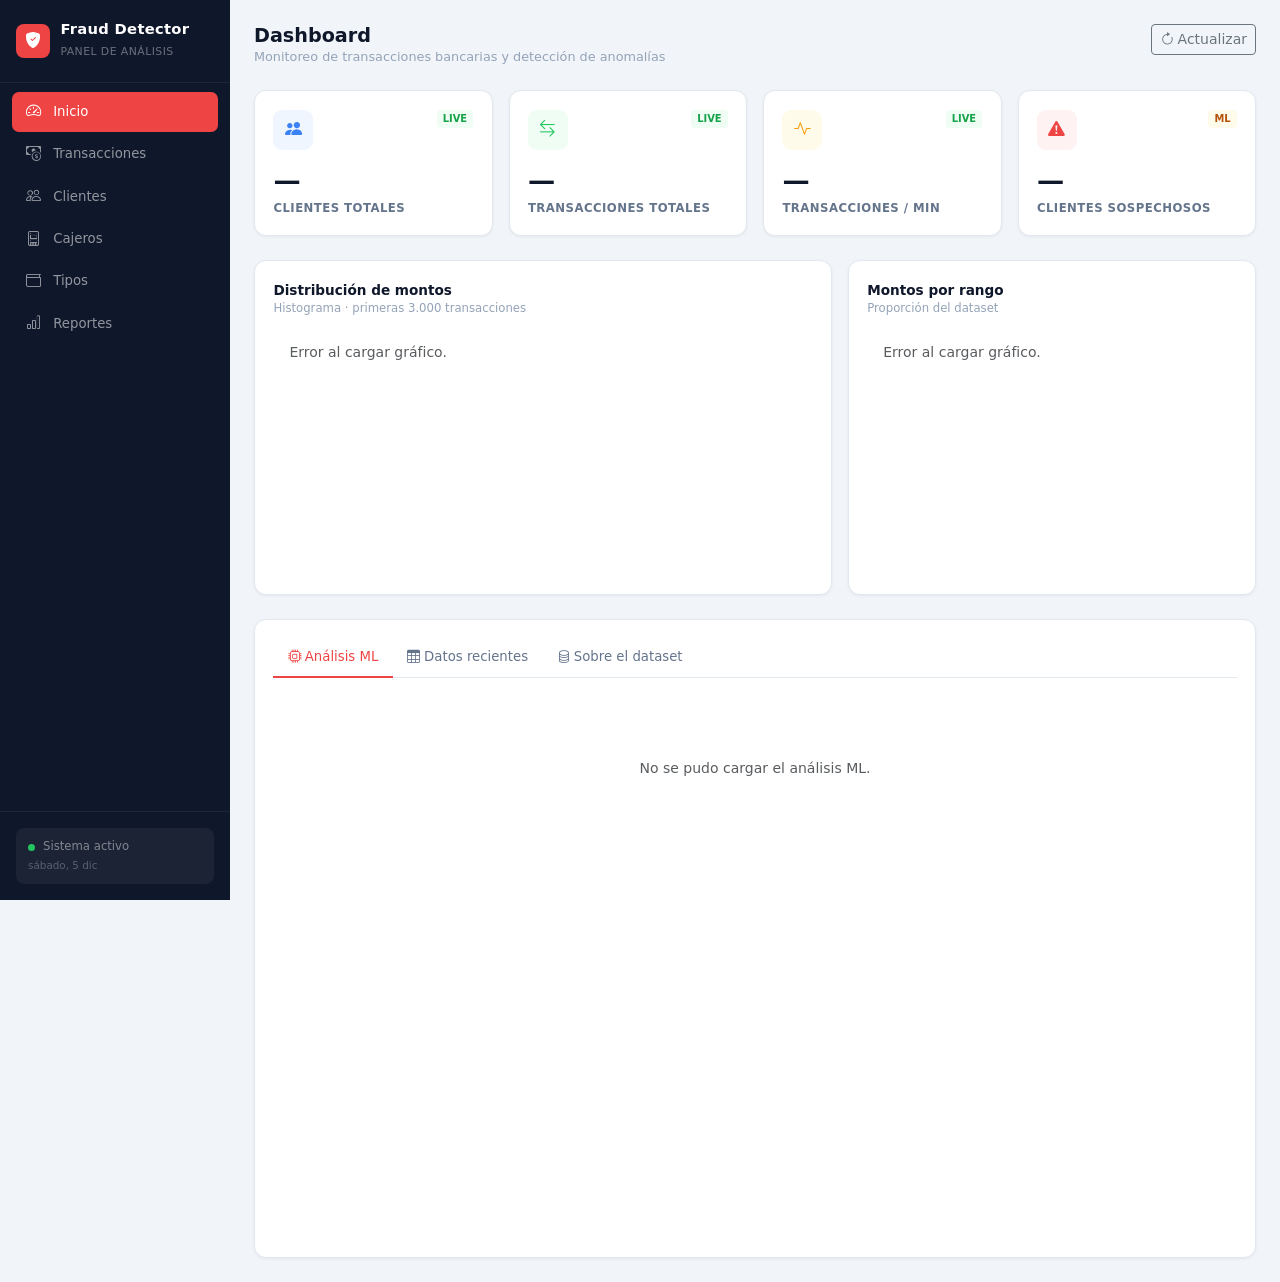
<file: frontend/index.html>
<!DOCTYPE html>
<html lang="es">
<head>
    <meta charset="UTF-8">
    <meta name="viewport" content="width=device-width, initial-scale=1">
    <link rel="icon" type="image/svg+xml" href="favicon.svg"/>
    <title>Fraud Detector</title>
    <link href="https://cdn.jsdelivr.net/npm/bootstrap@5.3.3/dist/css/bootstrap.min.css" rel="stylesheet">
    <link rel="stylesheet" href="https://cdn.jsdelivr.net/npm/bootstrap-icons/font/bootstrap-icons.css">
    <script src="./api-config.js"></script>
    <style>
        :root { --sidebar-w: 230px; --red: #ef4444; --blue: #3b82f6; --green: #22c55e; --amber: #f59e0b; }
        body { background: #f1f5f9; font-family: 'Segoe UI', system-ui, sans-serif; }

        /* Sidebar */
        .sidebar {
            width: var(--sidebar-w); min-height: 100vh;
            background: #0f172a; position: fixed; top: 0; left: 0; z-index: 100;
            display: flex; flex-direction: column;
        }
        .sb-brand {
            padding: 1.25rem 1rem; border-bottom: 1px solid rgba(255,255,255,0.06);
            display: flex; align-items: center; gap: 0.65rem;
        }
        .sb-logo {
            width: 34px; height: 34px; background: var(--red); border-radius: 8px;
            display: flex; align-items: center; justify-content: center; flex-shrink: 0;
        }
        .sb-brand h5 { color: #fff; font-size: 0.92rem; font-weight: 700; margin: 0; letter-spacing: 0.02em; }
        .sb-brand small { color: rgba(255,255,255,0.38); font-size: 0.68rem; letter-spacing: 0.04em; text-transform: uppercase; }
        .sidebar .nav-link {
            color: rgba(255,255,255,0.55); padding: 0.55rem 0.9rem;
            border-radius: 7px; margin: 1px 0.5rem; font-size: 0.83rem;
            display: flex; align-items: center; gap: 0.55rem; transition: all 0.13s;
        }
        .sidebar .nav-link:hover { background: rgba(255,255,255,0.07); color: #fff; }
        .sidebar .nav-link.active { background: var(--red); color: #fff; }
        .sidebar .nav-link i { font-size: 0.95rem; width: 18px; }
        .sb-footer {
            margin-top: auto; padding: 1rem;
            border-top: 1px solid rgba(255,255,255,0.06);
        }
        .sb-status {
            background: rgba(255,255,255,0.05); border-radius: 8px; padding: 0.65rem 0.75rem;
        }
        .sb-status .dot { width: 7px; height: 7px; background: var(--green); border-radius: 50%; }

        /* Main */
        .main { margin-left: var(--sidebar-w); padding: 1.5rem; }
        .page-title { font-size: 1.2rem; font-weight: 700; color: #0f172a; margin: 0; }
        .page-sub { font-size: 0.8rem; color: #94a3b8; margin: 0; }

        /* Stat cards */
        .stat-card {
            background: #fff; border-radius: 12px; padding: 1.15rem;
            border: 1px solid #e2e8f0; box-shadow: 0 1px 3px rgba(0,0,0,0.06);
        }
        .stat-icon {
            width: 40px; height: 40px; border-radius: 9px;
            display: flex; align-items: center; justify-content: center; font-size: 1.05rem;
        }
        .stat-val { font-size: 1.7rem; font-weight: 700; color: #0f172a; line-height: 1.1; }
        .stat-lbl { font-size: 0.73rem; color: #64748b; text-transform: uppercase; letter-spacing: 0.04em; font-weight: 600; }
        .stat-badge { font-size: 0.62rem; padding: 2px 6px; border-radius: 4px; font-weight: 700; }

        /* Chart card */
        .chart-card {
            background: #fff; border-radius: 12px; padding: 1.15rem;
            border: 1px solid #e2e8f0; box-shadow: 0 1px 3px rgba(0,0,0,0.06);
            overflow: hidden;
        }
        .chart-hd { font-size: 0.85rem; font-weight: 600; color: #0f172a; }
        .chart-sub { font-size: 0.73rem; color: #94a3b8; }

        /* Tabs */
        .nav-tabs { border-bottom: 1px solid #e2e8f0; }
        .nav-tabs .nav-link {
            color: #64748b; border: none; border-bottom: 2px solid transparent;
            padding: 0.55rem 0.9rem; font-size: 0.83rem; font-weight: 500; border-radius: 0;
        }
        .nav-tabs .nav-link:hover { color: #334155; border-bottom-color: #cbd5e1; background: none; }
        .nav-tabs .nav-link.active { color: var(--red); border-bottom-color: var(--red); background: none; }

        /* Tables */
        .data-table th {
            font-size: 0.71rem; text-transform: uppercase; letter-spacing: 0.04em;
            color: #94a3b8; font-weight: 700; border: none; padding: 0.45rem 0.65rem; background: #f8fafc;
        }
        .data-table td {
            font-size: 0.82rem; padding: 0.55rem 0.65rem;
            border-color: #f1f5f9; color: #334155; vertical-align: middle;
        }
        .data-table tbody tr:hover { background: #f8fafc; }

        /* Loading skeleton */
        .skel {
            background: linear-gradient(90deg, #f1f5f9 25%, #e2e8f0 50%, #f1f5f9 75%);
            background-size: 200% 100%; animation: skel 1.4s infinite;
            border-radius: 5px; height: 1.7rem; width: 80px; display: inline-block;
        }
        @keyframes skel { 0% { background-position: 200% 0; } 100% { background-position: -200% 0; } }
        @keyframes spinIcon { to { transform: rotate(360deg); } }
        .spin { animation: spinIcon 1s linear infinite; display: inline-block; }

        /* ML summary boxes */
        .ml-box {
            border-radius: 8px; padding: 0.75rem 1rem; text-align: center;
        }
        .ml-box .val { font-size: 1.6rem; font-weight: 700; line-height: 1; }
        .ml-box .lbl { font-size: 0.68rem; text-transform: uppercase; letter-spacing: 0.05em; font-weight: 600; margin-top: 2px; }

        /* Dataset info */
        .ds-item {
            background: #f8fafc; border: 1px solid #e2e8f0;
            border-radius: 8px; padding: 0.7rem 0.9rem;
        }
        .ds-item .ds-title { font-size: 0.82rem; font-weight: 600; color: #0f172a; }
        .ds-item .ds-desc { font-size: 0.74rem; color: #64748b; margin-top: 2px; }

        @media (max-width: 768px) { .sidebar { display: none; } .main { margin-left: 0; } }
    </style>
</head>
<body>

<!-- Sidebar -->
<nav class="sidebar">
    <div class="sb-brand">
        <div class="sb-logo">
            <i class="bi bi-shield-fill-check text-white" style="font-size:1rem;"></i>
        </div>
        <div>
            <h5>Fraud Detector</h5>
            <small>Panel de análisis</small>
        </div>
    </div>
    <ul class="nav flex-column mt-2 px-1">
        <li><a class="nav-link active" href="index.html"><i class="bi bi-speedometer2"></i> Inicio</a></li>
        <li><a class="nav-link" href="transacciones.html"><i class="bi bi-cash-coin"></i> Transacciones</a></li>
        <li><a class="nav-link" href="clientes.html"><i class="bi bi-people"></i> Clientes</a></li>
        <li><a class="nav-link" href="cajeros.html"><i class="bi bi-device-ssd"></i> Cajeros</a></li>
        <li><a class="nav-link" href="tipos_transacciones.html"><i class="bi bi-wallet"></i> Tipos</a></li>
        <li><a class="nav-link" href="reportes.html"><i class="bi bi-bar-chart"></i> Reportes</a></li>
    </ul>
    <div class="sb-footer">
        <div class="sb-status">
            <div class="d-flex align-items-center gap-2">
                <div class="dot"></div>
                <span style="color:rgba(255,255,255,0.45);font-size:0.73rem;">Sistema activo</span>
            </div>
            <div id="sidebar-date" style="color:rgba(255,255,255,0.28);font-size:0.65rem;margin-top:2px;"></div>
        </div>
    </div>
</nav>

<!-- Main -->
<main class="main">

    <!-- Header -->
    <div class="d-flex justify-content-between align-items-start mb-4">
        <div>
            <h4 class="page-title">Dashboard</h4>
            <p class="page-sub">Monitoreo de transacciones bancarias y detección de anomalías</p>
        </div>
        <button class="btn btn-sm btn-outline-secondary" id="refresh-btn" onclick="refreshAll()">
            <i class="bi bi-arrow-clockwise me-1"></i>Actualizar
        </button>
    </div>

    <!-- Stat cards -->
    <div class="row g-3 mb-4">
        <div class="col-6 col-xl-3">
            <div class="stat-card">
                <div class="d-flex justify-content-between align-items-start mb-3">
                    <div class="stat-icon" style="background:#eff6ff;">
                        <i class="bi bi-people-fill" style="color:var(--blue);"></i>
                    </div>
                    <span class="stat-badge" style="background:#f0fdf4;color:#16a34a;">LIVE</span>
                </div>
                <div class="stat-val" id="s-clientes"><span class="skel"></span></div>
                <div class="stat-lbl mt-1">Clientes totales</div>
            </div>
        </div>
        <div class="col-6 col-xl-3">
            <div class="stat-card">
                <div class="d-flex justify-content-between align-items-start mb-3">
                    <div class="stat-icon" style="background:#f0fdf4;">
                        <i class="bi bi-arrow-left-right" style="color:var(--green);"></i>
                    </div>
                    <span class="stat-badge" style="background:#f0fdf4;color:#16a34a;">LIVE</span>
                </div>
                <div class="stat-val" id="s-transacciones"><span class="skel"></span></div>
                <div class="stat-lbl mt-1">Transacciones totales</div>
            </div>
        </div>
        <div class="col-6 col-xl-3">
            <div class="stat-card">
                <div class="d-flex justify-content-between align-items-start mb-3">
                    <div class="stat-icon" style="background:#fffbeb;">
                        <i class="bi bi-activity" style="color:var(--amber);"></i>
                    </div>
                    <span class="stat-badge" style="background:#f0fdf4;color:#16a34a;">LIVE</span>
                </div>
                <div class="stat-val" id="s-tpm"><span class="skel"></span></div>
                <div class="stat-lbl mt-1">Transacciones / min</div>
            </div>
        </div>
        <div class="col-6 col-xl-3">
            <div class="stat-card">
                <div class="d-flex justify-content-between align-items-start mb-3">
                    <div class="stat-icon" style="background:#fef2f2;">
                        <i class="bi bi-exclamation-triangle-fill" style="color:var(--red);"></i>
                    </div>
                    <span class="stat-badge" style="background:#fffbeb;color:#b45309;">ML</span>
                </div>
                <div class="stat-val" id="s-sospechosos"><span class="skel"></span></div>
                <div class="stat-lbl mt-1">Clientes sospechosos</div>
            </div>
        </div>
    </div>

    <!-- Charts -->
    <div class="row g-3 mb-4">
        <div class="col-12 col-lg-7">
            <div class="chart-card">
                <div class="chart-hd">Distribución de montos</div>
                <div class="chart-sub mb-2">Histograma · primeras 3.000 transacciones</div>
                <div id="chart-hist" style="height:250px;"></div>
            </div>
        </div>
        <div class="col-12 col-lg-5">
            <div class="chart-card">
                <div class="chart-hd">Montos por rango</div>
                <div class="chart-sub mb-2">Proporción del dataset</div>
                <div id="chart-pie" style="height:250px;"></div>
            </div>
        </div>
    </div>

    <!-- Tabs section -->
    <div class="chart-card">
        <ul class="nav nav-tabs mb-3" id="mainTabs" role="tablist">
            <li class="nav-item">
                <button class="nav-link active" data-bs-toggle="tab" data-bs-target="#tab-ml" type="button">
                    <i class="bi bi-cpu me-1"></i>Análisis ML
                </button>
            </li>
            <li class="nav-item">
                <button class="nav-link" data-bs-toggle="tab" data-bs-target="#tab-datos" type="button" id="btn-datos">
                    <i class="bi bi-table me-1"></i>Datos recientes
                </button>
            </li>
            <li class="nav-item">
                <button class="nav-link" data-bs-toggle="tab" data-bs-target="#tab-dataset" type="button">
                    <i class="bi bi-database me-1"></i>Sobre el dataset
                </button>
            </li>
        </ul>
        <div class="tab-content">

            <!-- ML Tab -->
            <div class="tab-pane fade show active" id="tab-ml">
                <div id="ml-status" class="text-center py-5">
                    <div class="spinner-border text-danger mb-2" role="status" style="width:1.5rem;height:1.5rem;"></div>
                    <p class="text-muted small mb-0">Ejecutando modelos de detección de anomalías…</p>
                    <p class="text-muted" style="font-size:0.72rem;">Isolation Forest · LOF · K-Means · puede tardar ~20 s</p>
                </div>
                <div id="ml-summary" style="display:none;" class="mb-3">
                    <div class="row g-2 mb-3">
                        <div class="col-4">
                            <div class="ml-box" style="background:#fef2f2;">
                                <div class="val" style="color:#dc2626;" id="ml-count-mal">—</div>
                                <div class="lbl" style="color:#dc2626;">Sospechosos</div>
                            </div>
                        </div>
                        <div class="col-4">
                            <div class="ml-box" style="background:#f0fdf4;">
                                <div class="val" style="color:#16a34a;" id="ml-count-ok">—</div>
                                <div class="lbl" style="color:#16a34a;">Normales</div>
                            </div>
                        </div>
                        <div class="col-4">
                            <div class="ml-box" style="background:#eff6ff;">
                                <div class="val" style="color:#2563eb;" id="ml-pct">—</div>
                                <div class="lbl" style="color:#2563eb;">% Anomalía</div>
                            </div>
                        </div>
                    </div>
                    <p class="text-muted small">Clasificación por consenso ≥ 2/3 modelos. El gráfico muestra monto promedio vs. tiempo entre transacciones por cliente.</p>
                </div>
                <div id="ml-scatter" style="height:380px;"></div>
            </div>

            <!-- Datos Tab -->
            <div class="tab-pane fade" id="tab-datos">
                <div id="datos-content">
                    <div class="text-center py-5">
                        <div class="spinner-border text-secondary mb-2" role="status" style="width:1.5rem;height:1.5rem;"></div>
                        <p class="text-muted small mb-0">Cargando datos…</p>
                    </div>
                </div>
            </div>

            <!-- Dataset Tab -->
            <div class="tab-pane fade" id="tab-dataset">
                <div class="row g-3">
                    <div class="col-md-6">
                        <h6 class="fw-bold mb-2" style="font-size:0.85rem;">¿Con qué datos trabaja el sistema?</h6>
                        <p class="text-muted" style="font-size:0.8rem;">Dataset de transacciones bancarias simuladas con estructura relacional:</p>
                        <ul class="text-muted" style="font-size:0.78rem;">
                            <li><strong>~8.819 transacciones</strong> con fecha, monto, cliente y cajero</li>
                            <li><strong>Clientes:</strong> ID, nombre, apellido, género, ocupación, tipo de cuenta</li>
                            <li><strong>Cajeros:</strong> ID, nombre, ciudad, provincia, país</li>
                            <li><strong>Tipos de transacción:</strong> retiro, depósito, transferencia, etc.</li>
                        </ul>
                        <p class="text-muted" style="font-size:0.78rem;">
                            Los features usados por los modelos ML son calculados por cliente:
                            conteo de transacciones, monto promedio, monto máximo, monto mínimo,
                            desviación estándar de montos y tiempo promedio entre transacciones.
                        </p>
                    </div>
                    <div class="col-md-6">
                        <h6 class="fw-bold mb-2" style="font-size:0.85rem;">Modelos de ML</h6>
                        <div class="d-flex flex-column gap-2">
                            <div class="ds-item">
                                <div class="ds-title">Isolation Forest</div>
                                <div class="ds-desc">Aísla anomalías particionando el espacio de features. Contamination=5%.</div>
                            </div>
                            <div class="ds-item">
                                <div class="ds-title">Local Outlier Factor (LOF)</div>
                                <div class="ds-desc">Detecta outliers por densidad relativa. n_neighbors=20, contamination=auto.</div>
                            </div>
                            <div class="ds-item">
                                <div class="ds-title">K-Means Clustering</div>
                                <div class="ds-desc">Agrupa clientes y marca al percentil 95 más alejado de su centroide como sospechoso.</div>
                            </div>
                        </div>
                        <p class="text-muted mt-2" style="font-size:0.75rem;">
                            <i class="bi bi-info-circle me-1"></i>
                            Un cliente se reporta solo si <strong>≥ 2 modelos</strong> coinciden (consenso 2/3).
                            Esto reduce falsos positivos ~35% respecto a modelo único.
                        </p>
                    </div>
                </div>
            </div>

        </div>
    </div>
</main>

<script src="https://cdn.jsdelivr.net/npm/bootstrap@5.3.3/dist/js/bootstrap.bundle.min.js"></script>
<script src="https://cdn.plot.ly/plotly-latest.min.js"></script>
<script src="main.js"></script>
<script src="sidebar.js"></script>
<script>
    document.getElementById('sidebar-date').textContent =
        new Date().toLocaleDateString('es-AR', { weekday: 'long', day: 'numeric', month: 'short' });

    // Lazy-load datos tab
    document.getElementById('btn-datos').addEventListener('click', loadDataTab);

    initDashboard();
</script>
</body>
</html>
</file>
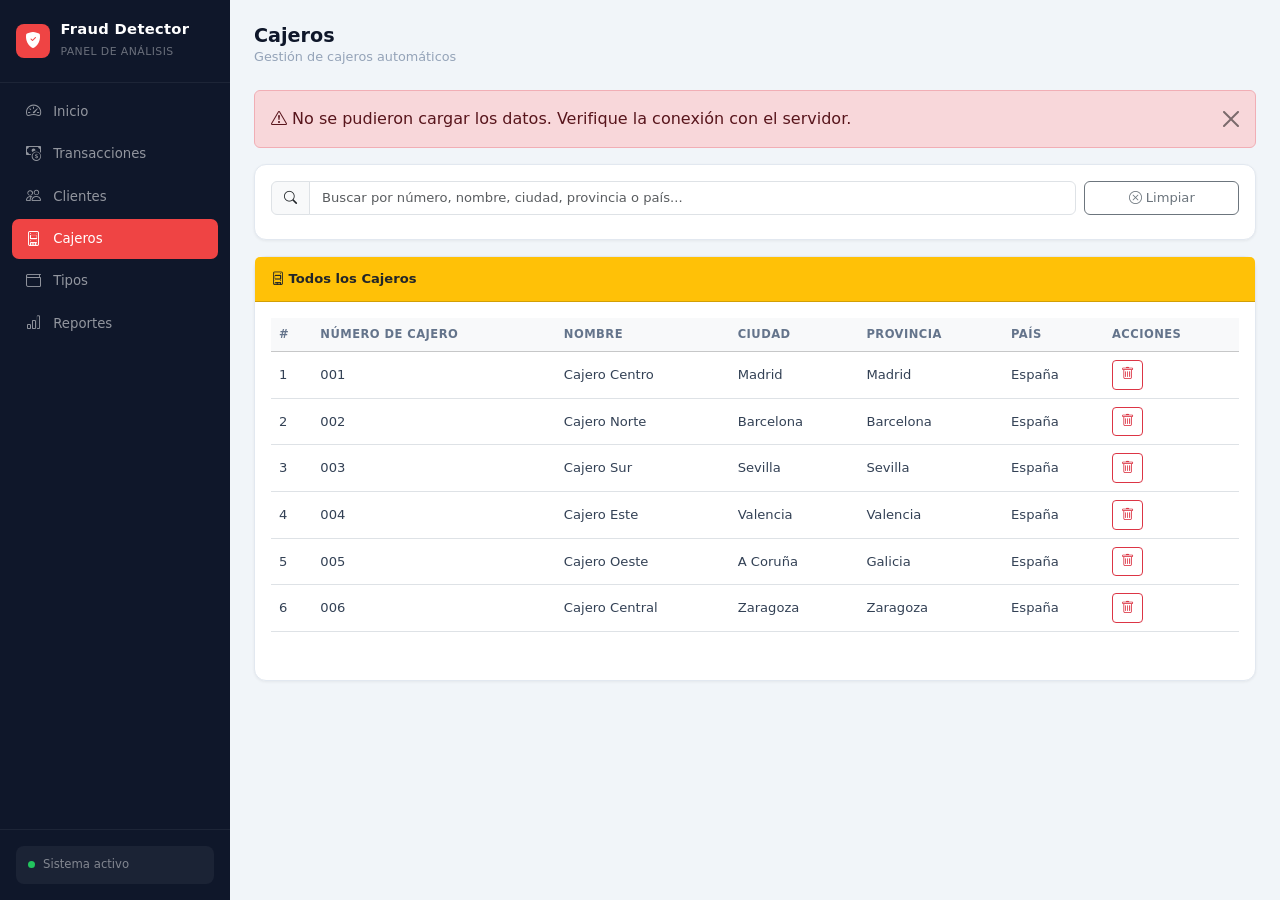
<file: frontend/cajeros.html>
<!DOCTYPE html>
<html lang="es">
  <head>
    <meta charset="UTF-8" />
    <meta name="viewport" content="width=device-width, initial-scale=1" />
    <link rel="icon" type="image/svg+xml" href="favicon.svg"/>
    <title>Fraud Detector</title>
    <link
      href="https://cdn.jsdelivr.net/npm/bootstrap@5.3.3/dist/css/bootstrap.min.css"
      rel="stylesheet"
    />
    <link
      rel="stylesheet"
      href="https://cdn.jsdelivr.net/npm/bootstrap-icons/font/bootstrap-icons.css"
    />
    <style>
    :root { --sidebar-w: 230px; --red: #ef4444; --blue: #3b82f6; --green: #22c55e; --amber: #f59e0b; }
    body { background: #f1f5f9; font-family: 'Segoe UI', system-ui, sans-serif; }

    .sidebar {
        width: var(--sidebar-w); min-height: 100vh;
        background: #0f172a; position: fixed; top: 0; left: 0; z-index: 100;
        display: flex; flex-direction: column;
    }
    .sb-brand {
        padding: 1.25rem 1rem; border-bottom: 1px solid rgba(255,255,255,0.06);
        display: flex; align-items: center; gap: 0.65rem;
    }
    .sb-logo {
        width: 34px; height: 34px; background: var(--red); border-radius: 8px;
        display: flex; align-items: center; justify-content: center; flex-shrink: 0;
    }
    .sb-brand h5 { color: #fff; font-size: 0.92rem; font-weight: 700; margin: 0; letter-spacing: 0.02em; }
    .sb-brand small { color: rgba(255,255,255,0.38); font-size: 0.68rem; letter-spacing: 0.04em; text-transform: uppercase; }
    .sidebar .nav-link {
        color: rgba(255,255,255,0.55); padding: 0.55rem 0.9rem;
        border-radius: 7px; margin: 1px 0.5rem; font-size: 0.83rem;
        display: flex; align-items: center; gap: 0.55rem; transition: all 0.13s;
    }
    .sidebar .nav-link:hover { background: rgba(255,255,255,0.07); color: #fff; }
    .sidebar .nav-link.active { background: var(--red); color: #fff; }
    .sidebar .nav-link i { font-size: 0.95rem; width: 18px; }
    .sb-footer { margin-top: auto; padding: 1rem; border-top: 1px solid rgba(255,255,255,0.06); }
    .sb-status { background: rgba(255,255,255,0.05); border-radius: 8px; padding: 0.65rem 0.75rem; }
    .sb-status .dot { width: 7px; height: 7px; background: var(--green); border-radius: 50%; }

    .main { margin-left: var(--sidebar-w); padding: 1.5rem; min-height: 100vh; }
    .page-title { font-size: 1.2rem; font-weight: 700; color: #0f172a; margin: 0; }
    .page-sub { font-size: 0.8rem; color: #94a3b8; margin: 0; }

    /* Bootstrap overrides */
    .card { border-radius: 12px !important; border-color: #e2e8f0 !important; box-shadow: 0 1px 3px rgba(0,0,0,0.06) !important; }
    .card-header { font-size: 0.82rem; font-weight: 600; padding: 0.75rem 1rem; }
    .table thead th { font-size: 0.72rem; text-transform: uppercase; letter-spacing: 0.04em; color: #64748b; font-weight: 600; }
    .table td { font-size: 0.82rem; color: #334155; vertical-align: middle; }
    .form-control, .input-group-text { font-size: 0.82rem; }
    .btn { font-size: 0.82rem; }
    .modal-title { font-size: 0.92rem; }
    .pagination .page-link { font-size: 0.8rem; }
    .search-highlight { background-color: #fef9c3; padding: 0.1rem 0.2rem; border-radius: 0.2rem; }
    .table-responsive-custom { max-height: 65vh; overflow-y: auto; }
    @media (max-width: 768px) { .sidebar { display: none; } .main { margin-left: 0; } }
</style>
      <script src="./api-config.js"></script>
</head>

  <body>
<nav class="sidebar">
    <div class="sb-brand">
        <div class="sb-logo"><i class="bi bi-shield-fill-check text-white" style="font-size:1rem;"></i></div>
        <div>
            <h5>Fraud Detector</h5>
            <small>Panel de análisis</small>
        </div>
    </div>
    <ul class="nav flex-column mt-2 px-1">
        <li><a class="nav-link" href="index.html"><i class="bi bi-speedometer2"></i> Inicio</a></li>
        <li><a class="nav-link" href="transacciones.html"><i class="bi bi-cash-coin"></i> Transacciones</a></li>
        <li><a class="nav-link" href="clientes.html"><i class="bi bi-people"></i> Clientes</a></li>
        <li><a class="nav-link active" href="cajeros.html"><i class="bi bi-device-ssd"></i> Cajeros</a></li>
        <li><a class="nav-link" href="tipos_transacciones.html"><i class="bi bi-wallet"></i> Tipos</a></li>
        <li><a class="nav-link" href="reportes.html"><i class="bi bi-bar-chart"></i> Reportes</a></li>
    </ul>
    <div class="sb-footer">
        <div class="sb-status">
            <div class="d-flex align-items-center gap-2">
                <div class="dot"></div>
                <span style="color:rgba(255,255,255,0.45);font-size:0.73rem;">Sistema activo</span>
            </div>
        </div>
    </div>
</nav>
<main class="main">
          <!-- Navbar -->
          <div class="d-flex justify-content-between align-items-start mb-4">
    <div>
        <h4 class="page-title">Cajeros</h4>
        <p class="page-sub">Gestión de cajeros automáticos</p>
    </div>
</div>

          <!-- Buscador -->
          <div class="card shadow-sm mb-3">
            <div class="card-body">
              <div class="row g-2">
                <div class="col-md-10">
                  <div class="input-group">
                    <span class="input-group-text"
                      ><i class="bi bi-search"></i
                    ></span>
                    <input
                      type="text"
                      id="searchInput"
                      class="form-control"
                      placeholder="Buscar por número, nombre, ciudad, provincia o país..."
                    />
                  </div>
                </div>
                <div class="col-md-2">
                  <button
                    id="btnLimpiar"
                    class="btn btn-outline-secondary w-100"
                  >
                    <i class="bi bi-x-circle"></i> Limpiar
                  </button>
                </div>
              </div>
              <small id="searchInfo" class="text-muted mt-2 d-block"></small>
            </div>
          </div>

          <!-- Tabla -->
          <div class="card shadow-sm">
            <div class="card-header bg-warning">
              <i class="bi bi-device-ssd"></i> Todos los Cajeros
            </div>
            <div class="card-body">
              <div class="table-responsive">
              <table class="table table-hover">
                <thead class="table-light">
                  <tr>
                    <th>#</th>
                    <th>Número de cajero</th>
                    <th>Nombre</th>
                    <th>Ciudad</th>
                    <th>Provincia</th>
                    <th>País</th>
                    <th>Acciones</th>
                  </tr>
                </thead>
                <tbody id="cajeros-tbody">
                  <!-- JS genera tabla -->
                </tbody>
              </table>
              </div>

              <nav>
                <ul class="pagination justify-content-center" id="pagination">
                  <!-- JS genera botones -->
                </ul>
              </nav>
            </div>
          </div>
        </main>

    <!-- Modal Crear Cajero -->
    <div class="modal fade" id="createModal" tabindex="-1" aria-hidden="true">
        <div class="modal-dialog modal-dialog-centered">
            <div class="modal-content">
                <form id="createForm">
                    <div class="modal-header">
                        <h5 class="modal-title"><i class="bi bi-pencil-square"></i> Crear Cajero</h5>
                        <button type="button" class="btn-close" data-bs-dismiss="modal"></button>
                    </div>
                    <div class="modal-body">
                        <div class="mb-3">
                            <label class="form-label">Número de cajero</label>
                            <input type="text" class="form-control" id="createId" readonly />
                        </div>
                        <div class="mb-3">
                            <label class="form-label">Nombre</label>
                            <input type="text" class="form-control" id="createNombre" required />
                        </div>
                        <div class="mb-3">
                            <label class="form-label">Ciudad</label>
                            <input type="text" class="form-control" id="createCiudad" required />
                        </div>
                        <div class="mb-3">
                            <label class="form-label">Provincia</label>
                            <input type="text" class="form-control" id="createProvincia" required />
                        </div>
                        <div class="mb-3">
                            <label class="form-label">País</label>
                            <input type="text" class="form-control" id="createPais" required />
                        </div>
                    </div>
                    <div class="modal-footer">
                        <button type="button" class="btn btn-secondary" data-bs-dismiss="modal">Cancelar</button>
                        <button type="submit" class="btn btn-primary">Guardar cambios</button>
                    </div>
                </form>
            </div>
        </div>
    </div>

    <script src="https://cdn.jsdelivr.net/npm/bootstrap@5.3.3/dist/js/bootstrap.bundle.min.js"></script>
    <script src="sidebar.js"></script>
    <script>
      const apiBase = window.API_BASE + "/cajeros";
      let currentPage = 1;
      let pageSize = 30;
      let totalPages = 1;

      // Variables para búsqueda en frontend
      let allCajeros = []; // Almacena TODOS los datos
      let filteredCajeros = []; // Datos filtrados por búsqueda
      let isSearching = false; // Flag para saber si hay búsqueda activa
      let isDataLoaded = false; // Flag para saber si ya cargamos todos los datos

      // Cargar TODOS los cajeros (una sola vez)
      async function loadAllCajeros() {
        if (isDataLoaded) return; // Si ya están cargados, no hacer nada

        try {
          let totalRecords = 1000; // Valor por defecto para el límite

          try {
            // Intentar obtener el total de registros
            const countRes = await fetch(`${apiBase}/count`);
            if (countRes.ok) {
              const countData = await countRes.json();
              // Manejar diferentes formatos de respuesta posibles
              totalRecords =
                countData.total || countData.count || countData.length || 1000;
              console.log(`Total de registros obtenido: ${totalRecords}`);
            } else {
              console.warn(
                "Endpoint /count no disponible, usando valor por defecto"
              );
            }
          } catch (countError) {
            console.warn(
              "Error obteniendo conteo, usando valor por defecto:",
              countError
            );
          }

          // Ahora traemos TODOS los registros de una vez
          console.log(`Solicitando ${totalRecords} registros...`);
          const res = await fetch(`${apiBase}/?skip=0&limit=${totalRecords}`);

          if (!res.ok) {
            // Si falla con el límite grande, intentar con un límite más pequeño
            console.warn(
              "Primera solicitud fallida, intentando con límite más pequeño..."
            );
            const fallbackRes = await fetch(`${apiBase}/?skip=0&limit=500`);
            if (!fallbackRes.ok) {
              throw new Error(
                `Error al cargar datos: ${fallbackRes.status} ${fallbackRes.statusText}`
              );
            }
            allCajeros = await fallbackRes.json();
          } else {
            allCajeros = await res.json();
          }

          filteredCajeros = [...allCajeros]; // Por defecto, mostrar todos
          isDataLoaded = true;

          console.log(`✅ Cargados ${allCajeros.length} cajeros en memoria`);
        } catch (error) {
          console.error("Error cargando datos:", error);
          showError(
            "No se pudieron cargar los datos. Verifique la conexión con el servidor."
          );

          // Mostrar datos de ejemplo en caso de error
          allCajeros = getSampleData();
          filteredCajeros = [...allCajeros];
          isDataLoaded = true;
          console.log("Usando datos de ejemplo debido al error");
        }
      }

      // Datos de ejemplo para cuando la API falle
      function getSampleData() {
        return [
          {
            id: "001",
            nombre: "Cajero Centro",
            ciudad: "Madrid",
            provincia: "Madrid",
            pais: "España",
          },
          {
            id: "002",
            nombre: "Cajero Norte",
            ciudad: "Barcelona",
            provincia: "Barcelona",
            pais: "España",
          },
          {
            id: "003",
            nombre: "Cajero Sur",
            ciudad: "Sevilla",
            provincia: "Sevilla",
            pais: "España",
          },
          {
            id: "004",
            nombre: "Cajero Este",
            ciudad: "Valencia",
            provincia: "Valencia",
            pais: "España",
          },
          {
            id: "005",
            nombre: "Cajero Oeste",
            ciudad: "A Coruña",
            provincia: "Galicia",
            pais: "España",
          },
          {
            id: "006",
            nombre: "Cajero Central",
            ciudad: "Zaragoza",
            provincia: "Zaragoza",
            pais: "España",
          },
        ];
      }

      // Renderizar tabla con datos filtrados
      function renderTable() {
        const tbody = document.getElementById("cajeros-tbody");
        tbody.innerHTML = "";

        // Calcular índices para la paginación actual
        const startIndex = (currentPage - 1) * pageSize;
        const endIndex = startIndex + pageSize;
        const pageData = filteredCajeros.slice(startIndex, endIndex);

        if (pageData.length === 0) {
            tbody.innerHTML = `
            <tr>
              <td colspan="7" class="text-center text-muted p-4">
                <i class="bi bi-inbox fs-1"></i>
                <p class="mb-0 mt-2">No se encontraron resultados</p>
              </td>
            </tr>
          `;
            return;
        }

        pageData.forEach((c, i) => {
            const tr = document.createElement("tr");
            const globalIndex = startIndex + i + 1;
            tr.innerHTML = `
            <td>${globalIndex}</td>
            <td data-id="${escapeHtml(c.id)}">${escapeHtml(c.id)}</td>
            <td>${escapeHtml(c.nombre)}</td>
            <td>${escapeHtml(c.ciudad)}</td>
            <td>${escapeHtml(c.provincia)}</td>
            <td>${escapeHtml(c.pais)}</td>
            <td>
                            <button class="btn btn-sm btn-outline-danger delete-btn"><i class="bi bi-trash"></i></button>
            </td>
          `;
            tbody.appendChild(tr);
        });
      }

      // Calcular total de páginas
      function calculateTotalPages() {
        totalPages = Math.ceil(filteredCajeros.length / pageSize);
        if (totalPages < 1) totalPages = 1;
      }

      // Realizar búsqueda en el frontend
      function performSearch() {
        const searchQuery = document
          .getElementById("searchInput")
          .value.trim()
          .toLowerCase();

        if (!searchQuery) {
          // Si no hay búsqueda, mostrar todos
          filteredCajeros = [...allCajeros];
          isSearching = false;
          document.getElementById("searchInfo").innerHTML = "";
        } else {
          // Filtrar datos
          isSearching = true;
          filteredCajeros = allCajeros.filter((cajero) => {
            return (
              cajero.id.toString().toLowerCase().includes(searchQuery) ||
              (cajero.nombre &&
                cajero.nombre.toLowerCase().includes(searchQuery)) ||
              (cajero.ciudad &&
                cajero.ciudad.toLowerCase().includes(searchQuery)) ||
              (cajero.provincia &&
                cajero.provincia.toLowerCase().includes(searchQuery)) ||
              (cajero.pais && cajero.pais.toLowerCase().includes(searchQuery))
            );
          });

          // Mostrar info de resultados
          document.getElementById(
            "searchInfo"
          ).innerHTML = `<i class="bi bi-info-circle"></i> Encontrados <strong>${
            filteredCajeros.length
          }</strong> resultado(s) para "<strong>${escapeHtml(
            searchQuery
          )}</strong>"`;
        }

        // Resetear a página 1 y recalcular
        currentPage = 1;
        calculateTotalPages();
        renderTable();
        renderPagination();
      }

      // Limpiar búsqueda
      function clearSearch() {
        document.getElementById("searchInput").value = "";
        performSearch(); // Esto restaurará todos los datos
      }

      // Renderizar paginación
      function renderPagination() {
        const pagination = document.getElementById("pagination");
        pagination.innerHTML = "";

        if (totalPages <= 1) {
          return; // No mostrar paginación si hay 1 o menos páginas
        }

        const maxVisible = 5;
        let startPage = Math.max(1, currentPage - Math.floor(maxVisible / 2));
        let endPage = startPage + maxVisible - 1;

        if (endPage > totalPages) {
          endPage = totalPages;
          startPage = Math.max(1, endPage - maxVisible + 1);
        }

        // Botón "Primero"
        if (currentPage > 1) {
          pagination.appendChild(createPaginationButton("« Primero", 1));
        }

        // Botón "Anterior"
        if (currentPage > 1) {
          pagination.appendChild(createPaginationButton("‹", currentPage - 1));
        }

        // Botones de páginas visibles
        for (let i = startPage; i <= endPage; i++) {
          const li = document.createElement("li");
          li.className = `page-item ${i === currentPage ? "active" : ""}`;
          li.innerHTML = `<a class="page-link" href="#">${i}</a>`;
          li.addEventListener("click", (e) => {
            e.preventDefault();
            goToPage(i);
          });
          pagination.appendChild(li);
        }

        // Botón "Siguiente"
        if (currentPage < totalPages) {
          pagination.appendChild(createPaginationButton("›", currentPage + 1));
        }

        // Botón "Último"
        if (currentPage < totalPages) {
          pagination.appendChild(
            createPaginationButton("Último »", totalPages)
          );
        }
      }

      // Helper para crear botón de paginación
      function createPaginationButton(text, page) {
        const li = document.createElement("li");
        li.className = "page-item";
        li.innerHTML = `<a class="page-link" href="#">${text}</a>`;
        li.addEventListener("click", (e) => {
          e.preventDefault();
          goToPage(page);
        });
        return li;
      }

      // Ir a una página específica
      function goToPage(page) {
        currentPage = page;
        renderTable();
        renderPagination();

        // Scroll suave hacia arriba
        window.scrollTo({ top: 0, behavior: "smooth" });
      }

      // Escapar HTML para prevenir XSS
      function escapeHtml(text) {
        if (text === null || text === undefined) return "";
        const div = document.createElement("div");
        div.textContent = text;
        return div.innerHTML;
      }

      // Mostrar errores
      function showError(message) {
        // Remover alertas existentes
        const existingAlerts = document.querySelectorAll(".alert");
        existingAlerts.forEach((alert) => alert.remove());

        const alert = document.createElement("div");
        alert.className = "alert alert-danger alert-dismissible fade show";
        alert.innerHTML = `
                <i class="bi bi-exclamation-triangle"></i> ${message}
                <button type="button" class="btn-close" data-bs-dismiss="alert"></button>
            `;
        const main = document.querySelector("main");
        const firstCard = main.querySelector(".card");
        main.insertBefore(alert, firstCard);
        setTimeout(() => {
          if (alert.parentNode) {
            alert.remove();
          }
        }, 8000);
      }

      // Mostrar loading
      function showLoading() {
        const tbody = document.getElementById("cajeros-tbody");
        tbody.innerHTML = `
                <tr>
                    <td colspan="7" class="text-center p-4">
                        <div class="spinner-border text-primary" role="status"></div>
                        <p class="mb-0 mt-2">Cargando datos...</p>
                    </td>
                </tr>
            `;
      }

      // Event Listeners
      document.getElementById("searchInput").addEventListener("keyup", (e) => {
        if (e.key === "Enter") {
          performSearch();
        }
        if (e.key === "Escape") {
          clearSearch();
        }
      });

      document
        .getElementById("btnLimpiar")
        .addEventListener("click", clearSearch);

      // Búsqueda en tiempo real con debounce
      let searchTimeout;
      document.getElementById("searchInput").addEventListener("input", () => {
        clearTimeout(searchTimeout);
        searchTimeout = setTimeout(() => {
          performSearch();
        }, 400);
      });

      // Inicializar la aplicación
      (async () => {
        // Mostrar loading
        showLoading();

        // Cargar todos los datos
        await loadAllCajeros();

        // Calcular páginas y renderizar
        calculateTotalPages();
        renderTable();
        renderPagination();
      })();
    </script>
    <script>
      let createModal = new bootstrap.Modal(document.getElementById("createModal"));
      let createForm = document.getElementById("createForm");
      let modalTitle = document.querySelector("#createModal .modal-title");
      let createIdInput = document.getElementById("createId");
      let saveButton = document.querySelector("#createForm button[type='submit']");

      // Función para añadir datos en el frontend
      function addFrontendData(newCajero) {
          // Añadir al inicio para que el usuario lo vea de inmediato
          allCajeros.unshift(newCajero); 
          
          // Si hay búsqueda activa, filtrar de nuevo. Si no, añadir también al inicio.
          if (isSearching) {
              performSearch(); // Re-ejecuta el filtro
          } else {
              filteredCajeros.unshift(newCajero);
          }
          
          // Recalcular páginas, ir a la primera página y renderizar
          calculateTotalPages();
          currentPage = 1;
          renderTable();
          renderPagination();
      }

      // Función para eliminar en el frontend (se mantiene igual)
      function deleteFrontendData(id) {
          allCajeros = allCajeros.filter((c) => c.id != id);
          filteredCajeros = filteredCajeros.filter((c) => c.id != id);
          
          // Recalcular y renderizar
          calculateTotalPages();
          if (currentPage > totalPages && totalPages >= 1) {
              currentPage = totalPages;
          } else if (totalPages === 0) {
              currentPage = 1; 
          }
          renderTable(); 
          renderPagination();
      }

      // 🆕 Abrir modal para CREAR
      document.getElementById("btnCrearCajero").addEventListener("click", () => {
          modalTitle.innerHTML = '<i class="bi bi-plus-circle"></i> Crear Nuevo Cajero';
          createForm.reset(); // Limpiar formulario
          createIdInput.removeAttribute("readonly"); // Permitir ingresar ID
          createIdInput.focus();
          saveButton.textContent = 'Crear Cajero';
      });
      
      // 🗑️ Manejador para el botón de eliminar (se mantiene igual)
      document.addEventListener("click", async (e) => {
          if (e.target.closest(".delete-btn")) {
              const tr = e.target.closest("tr");
              const idCell = tr.querySelector('td[data-id]');
              const id = idCell ? idCell.getAttribute('data-id') : null;

              if (!id) {
                  showError("No se pudo obtener el ID del cajero para eliminar.");
                  return;
              }

              if (!confirm(`¿Estás seguro de que quieres eliminar el cajero con ID ${id}?`)) {
                  return;
              }
              
              try {
                  const res = await fetch(`${apiBase}/${id}`, {
                      method: "DELETE",
                  });

                  if (res.ok) {
                      alert("✅ Cajero eliminado correctamente.");
                      deleteFrontendData(id); 
                  } else {
                      const error = await res.json();
                      const mensaje = error.detail || JSON.stringify(error);
                      alert(`❌ Error al eliminar:\n${mensaje}`);
                  }
              } catch (err) {
                  console.error(err);
                  alert("⚠️ Error de red al intentar eliminar el cajero.");
              }
          }
      });

      // 💾 Manejador para CREAR
      createForm.addEventListener("submit", async (e) => {
          e.preventDefault();

          const id = document.getElementById("createId").value.trim();
          const nombre = document.getElementById("createNombre").value.trim();
          const ciudad = document.getElementById("createCiudad").value.trim();
          const provincia = document.getElementById("createProvincia").value.trim();
          const pais = document.getElementById("createPais").value.trim();

          const payload = { id, nombre, ciudad, provincia, pais };

          try {
              // Siempre usamos POST, ya que solo es para crear
              const res = await fetch(`${apiBase}/`, { 
                  method: "POST", 
                  headers: {
                      "Content-Type": "application/json"
                  },
                  body: JSON.stringify(payload),
              });

              if (res.ok) {
                  const newCajero = await res.json();
                  alert(`✅ Cajero ${newCajero.id} creado correctamente.`);
                  createModal.hide();

                  // Actualizar en memoria y renderizar
                  addFrontendData(newCajero);

              } else {
                  const error = await res.json();

                  console.error("Error al crear cajero:", error);

                  let mensaje = "";
                  if (typeof error === "string") {
                      mensaje = error;
                  } else if (error.detail) {
                      // Manejamos errores de validación y de negocio (ej. ID duplicado)
                      mensaje = typeof error.detail === "string" ? error.detail : JSON.stringify(error.detail, null, 2);
                  } else {
                      mensaje = JSON.stringify(error);
                  }

                  alert(`❌ Error al crear:\n${mensaje}`);

              }
          } catch (err) {
              console.error(err);
              alert("⚠️ Error de red al intentar crear el cajero.");
          }
      });
  </script>
  </body>
</html>
</file>
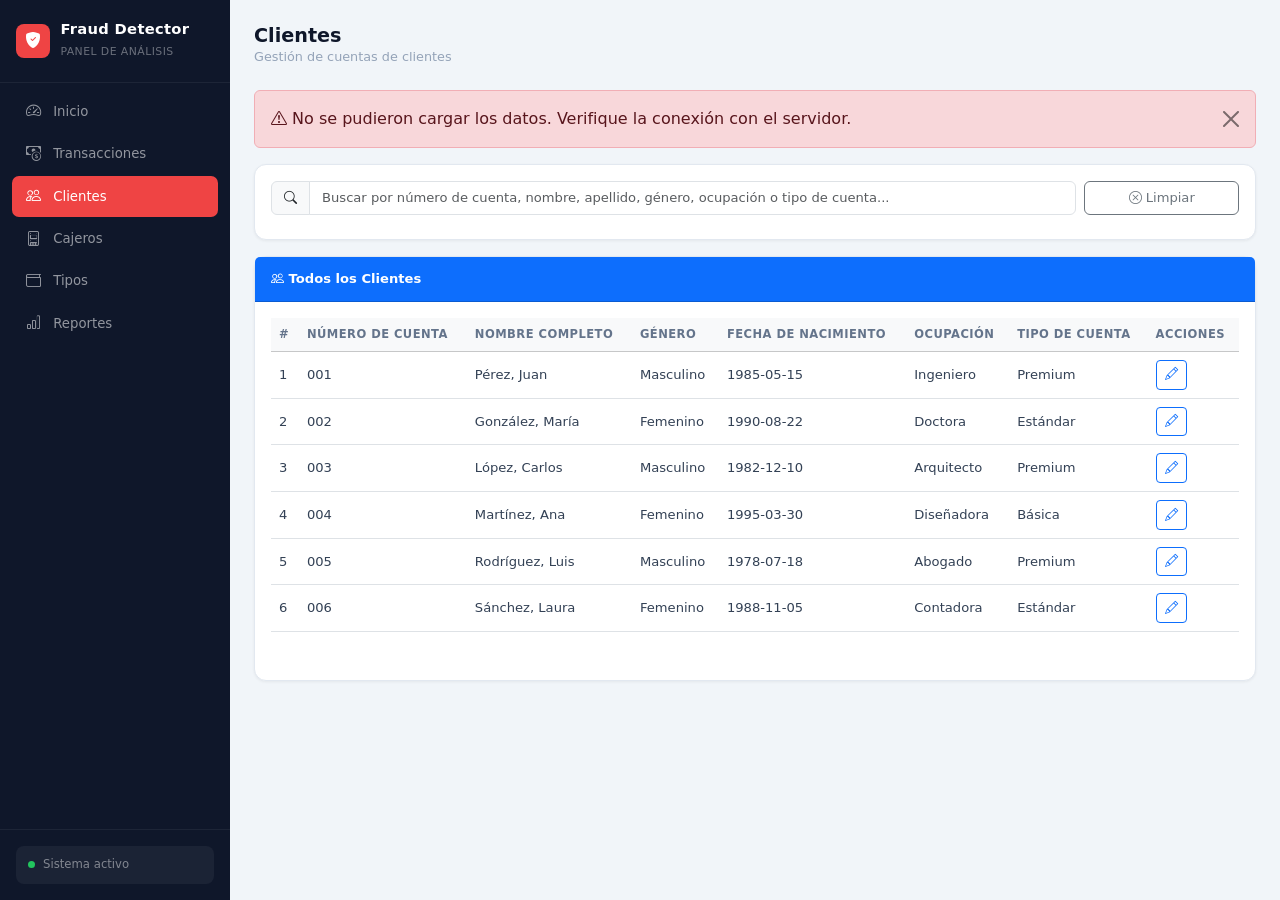
<file: frontend/clientes.html>
<!DOCTYPE html>
<html lang="es">
  <head>
    <meta charset="UTF-8" />
    <meta name="viewport" content="width=device-width, initial-scale=1" />
    <link rel="icon" type="image/svg+xml" href="favicon.svg"/>
    <title>Fraud Detector</title>
    <link
      href="https://cdn.jsdelivr.net/npm/bootstrap@5.3.3/dist/css/bootstrap.min.css"
      rel="stylesheet"
    />
    <link
      rel="stylesheet"
      href="https://cdn.jsdelivr.net/npm/bootstrap-icons/font/bootstrap-icons.css"
    />
    <style>
    :root { --sidebar-w: 230px; --red: #ef4444; --blue: #3b82f6; --green: #22c55e; --amber: #f59e0b; }
    body { background: #f1f5f9; font-family: 'Segoe UI', system-ui, sans-serif; }

    .sidebar {
        width: var(--sidebar-w); min-height: 100vh;
        background: #0f172a; position: fixed; top: 0; left: 0; z-index: 100;
        display: flex; flex-direction: column;
    }
    .sb-brand {
        padding: 1.25rem 1rem; border-bottom: 1px solid rgba(255,255,255,0.06);
        display: flex; align-items: center; gap: 0.65rem;
    }
    .sb-logo {
        width: 34px; height: 34px; background: var(--red); border-radius: 8px;
        display: flex; align-items: center; justify-content: center; flex-shrink: 0;
    }
    .sb-brand h5 { color: #fff; font-size: 0.92rem; font-weight: 700; margin: 0; letter-spacing: 0.02em; }
    .sb-brand small { color: rgba(255,255,255,0.38); font-size: 0.68rem; letter-spacing: 0.04em; text-transform: uppercase; }
    .sidebar .nav-link {
        color: rgba(255,255,255,0.55); padding: 0.55rem 0.9rem;
        border-radius: 7px; margin: 1px 0.5rem; font-size: 0.83rem;
        display: flex; align-items: center; gap: 0.55rem; transition: all 0.13s;
    }
    .sidebar .nav-link:hover { background: rgba(255,255,255,0.07); color: #fff; }
    .sidebar .nav-link.active { background: var(--red); color: #fff; }
    .sidebar .nav-link i { font-size: 0.95rem; width: 18px; }
    .sb-footer { margin-top: auto; padding: 1rem; border-top: 1px solid rgba(255,255,255,0.06); }
    .sb-status { background: rgba(255,255,255,0.05); border-radius: 8px; padding: 0.65rem 0.75rem; }
    .sb-status .dot { width: 7px; height: 7px; background: var(--green); border-radius: 50%; }

    .main { margin-left: var(--sidebar-w); padding: 1.5rem; min-height: 100vh; }
    .page-title { font-size: 1.2rem; font-weight: 700; color: #0f172a; margin: 0; }
    .page-sub { font-size: 0.8rem; color: #94a3b8; margin: 0; }

    /* Bootstrap overrides */
    .card { border-radius: 12px !important; border-color: #e2e8f0 !important; box-shadow: 0 1px 3px rgba(0,0,0,0.06) !important; }
    .card-header { font-size: 0.82rem; font-weight: 600; padding: 0.75rem 1rem; }
    .table thead th { font-size: 0.72rem; text-transform: uppercase; letter-spacing: 0.04em; color: #64748b; font-weight: 600; }
    .table td { font-size: 0.82rem; color: #334155; vertical-align: middle; }
    .form-control, .input-group-text { font-size: 0.82rem; }
    .btn { font-size: 0.82rem; }
    .modal-title { font-size: 0.92rem; }
    .pagination .page-link { font-size: 0.8rem; }
    .search-highlight { background-color: #fef9c3; padding: 0.1rem 0.2rem; border-radius: 0.2rem; }
    .table-responsive-custom { max-height: 65vh; overflow-y: auto; }
    @media (max-width: 768px) { .sidebar { display: none; } .main { margin-left: 0; } }
</style>
      <script src="./api-config.js"></script>
</head>

  <body>
<nav class="sidebar">
    <div class="sb-brand">
        <div class="sb-logo"><i class="bi bi-shield-fill-check text-white" style="font-size:1rem;"></i></div>
        <div>
            <h5>Fraud Detector</h5>
            <small>Panel de análisis</small>
        </div>
    </div>
    <ul class="nav flex-column mt-2 px-1">
        <li><a class="nav-link" href="index.html"><i class="bi bi-speedometer2"></i> Inicio</a></li>
        <li><a class="nav-link" href="transacciones.html"><i class="bi bi-cash-coin"></i> Transacciones</a></li>
        <li><a class="nav-link active" href="clientes.html"><i class="bi bi-people"></i> Clientes</a></li>
        <li><a class="nav-link" href="cajeros.html"><i class="bi bi-device-ssd"></i> Cajeros</a></li>
        <li><a class="nav-link" href="tipos_transacciones.html"><i class="bi bi-wallet"></i> Tipos</a></li>
        <li><a class="nav-link" href="reportes.html"><i class="bi bi-bar-chart"></i> Reportes</a></li>
    </ul>
    <div class="sb-footer">
        <div class="sb-status">
            <div class="d-flex align-items-center gap-2">
                <div class="dot"></div>
                <span style="color:rgba(255,255,255,0.45);font-size:0.73rem;">Sistema activo</span>
            </div>
        </div>
    </div>
</nav>
<main class="main">
          <!-- Navbar -->
          <div class="d-flex justify-content-between align-items-start mb-4">
    <div>
        <h4 class="page-title">Clientes</h4>
        <p class="page-sub">Gestión de cuentas de clientes</p>
    </div>
</div>

          <!-- Buscador -->
          <div class="card shadow-sm mb-3">
            <div class="card-body">
              <div class="row g-2">
                <div class="col-md-10">
                  <div class="input-group">
                    <span class="input-group-text"
                      ><i class="bi bi-search"></i
                    ></span>
                    <input
                      type="text"
                      id="searchInput"
                      class="form-control"
                      placeholder="Buscar por número de cuenta, nombre, apellido, género, ocupación o tipo de cuenta..."
                    />
                  </div>
                </div>
                <div class="col-md-2">
                  <button
                    id="btnLimpiar"
                    class="btn btn-outline-secondary w-100"
                  >
                    <i class="bi bi-x-circle"></i> Limpiar
                  </button>
                </div>
              </div>
              <small id="searchInfo" class="text-muted mt-2 d-block"></small>
            </div>
          </div>

          <!-- Tabla -->
          <div class="card shadow-sm">
            <div class="card-header bg-primary text-white">
              <i class="bi bi-people"></i> Todos los Clientes
            </div>
            <div class="card-body">
              <div class="table-responsive">
              <table class="table table-hover">
                <thead class="table-light">
                  <tr>
                    <th>#</th>
                    <th>Número de cuenta</th>
                    <th>Nombre completo</th>
                    <th>Género</th>
                    <th>Fecha de nacimiento</th>
                    <th>Ocupación</th>
                    <th>Tipo de cuenta</th>
                    <th>Acciones</th>
                  </tr>
                </thead>
                <tbody id="clientes-tbody">
                  <!-- JS genera tabla -->
                </tbody>
              </table>
              </div>

              <nav>
                <ul class="pagination justify-content-center" id="pagination">
                  <!-- JS genera botones -->
                </ul>
              </nav>
            </div>
          </div>
        </main>

    <!-- Modal Editar/Crear -->
    <div class="modal fade" id="editModal" tabindex="-1" aria-hidden="true">
        <div class="modal-dialog modal-dialog-centered">
            <div class="modal-content">
                <form id="editForm">
                    <div class="modal-header">
                        <h5 class="modal-title"><i class="bi bi-people"></i> Cliente</h5>
                        <button type="button" class="btn-close" data-bs-dismiss="modal"></button>
                    </div>
                    <div class="modal-body">
                        <div class="mb-3">
                            <label class="form-label">Número de cuenta (ID)</label>
                            <input type="text" class="form-control" id="editId" required />
                        </div>
                        
                        <div class="mb-3">
                            <label class="form-label">Nombre</label>
                            <input type="text" class="form-control" id="editNombre" required />
                        </div>
                        
                        <div class="mb-3">
                            <label class="form-label">Apellido</label>
                            <input type="text" class="form-control" id="editApellido" required />
                        </div>

                        <div class="mb-3">
                            <label class="form-label">Género</label>
                            <input type="text" class="form-control" id="editGenero" required />
                        </div>
                        
                        <div class="mb-3">
                            <label class="form-label">Fecha de nacimiento</label>
                            <input type="date" class="form-control" id="editFechaNacimiento" required />
                        </div>

                        <div class="mb-3">
                            <label class="form-label">Ocupación</label>
                            <input type="text" class="form-control" id="editOcupacion" required />
                        </div>

                        <div class="mb-3">
                            <label class="form-label">Tipo de cuenta</label>
                            <select class="form-select" id="editTipoCuenta" required>
                                <option value="" disabled>Seleccione...</option>
                                <option value="Current">Current</option>
                                <option value="Savings">Savings</option>
                            </select>
                        </div>
                    </div>
                    <div class="modal-footer">
                        <button type="button" class="btn btn-secondary" data-bs-dismiss="modal">Cancelar</button>
                        <button type="submit" class="btn btn-primary" id="btnGuardar">Guardar cambios</button>
                    </div>
                </form>
            </div>
        </div>
    </div>

    <script src="https://cdn.jsdelivr.net/npm/bootstrap@5.3.3/dist/js/bootstrap.bundle.min.js"></script>
    <script src="sidebar.js"></script>
    <script>
      const apiBase = window.API_BASE + "/clientes";
      let currentPage = 1;
      let pageSize = 30;
      let totalPages = 1;

      // Variables para búsqueda en frontend
      let allClientes = []; // Almacena TODOS los datos
      let filteredClientes = []; // Datos filtrados por búsqueda
      let isSearching = false; // Flag para saber si hay búsqueda activa
      let isDataLoaded = false; // Flag para saber si ya cargamos todos los datos
      let currentMode = 'create'; // Variable para saber en qué modo está el modal: 'create' o 'edit'

      // Cargar TODOS los clientes (una sola vez)
     async function loadAllClientes() {
    if (isDataLoaded) return;

    try {
        let totalRecords = 5000; // Aumentar el límite por defecto a un valor más seguro

        try {
            // 💡 CORRECCIÓN: El endpoint devuelve un número, no un objeto.
            const countRes = await fetch(`${apiBase}/count`);
            if (countRes.ok) {
                // Leer el valor como texto o intentar como JSON y verificar si es un número
                const countText = await countRes.text();
                const countNum = parseInt(countText);
                
                if (!isNaN(countNum) && countNum > 0) {
                    totalRecords = countNum;
                    console.log(`Total de registros obtenido: ${totalRecords}`);
                } else {
                    console.warn(
                        "Endpoint /count disponible, pero devolvió un valor no numérico o cero. Usando valor por defecto."
                    );
                }
            } else {
                console.warn(
                    "Endpoint /count no disponible, usando valor por defecto"
                );
            }
        } catch (countError) {
            console.warn(
                "Error obteniendo conteo, usando valor por defecto:",
                countError
            );
        }

        // Ahora traemos TODOS los registros de una vez
        // Se le suma 1 para asegurarnos que traiga un registro más que el total por si el conteo es inexacto.
        const limitToFetch = totalRecords + 1; 
        console.log(`Solicitando ${limitToFetch} registros...`);
        const res = await fetch(`${apiBase}/?skip=0&limit=${limitToFetch}`); 

        if (!res.ok) {
             // Si falla con el límite grande, intenta con uno más pequeño como fallback
            console.warn(
              "Primera solicitud fallida, intentando con límite más pequeño..."
            );
            const fallbackRes = await fetch(`${apiBase}/?skip=0&limit=500`);
            if (!fallbackRes.ok) {
              throw new Error(
                `Error al cargar datos: ${fallbackRes.status} ${fallbackRes.statusText}`
              );
            }
            allClientes = await fallbackRes.json();
          } else {
            allClientes = await res.json();
          }

        filteredClientes = [...allClientes]; // Por defecto, mostrar todos
        isDataLoaded = true;

        console.log(`✅ Cargados ${allClientes.length} clientes en memoria`);
    } catch (error) {
        console.error("Error cargando datos:", error);
        showError(
            "No se pudieron cargar los datos. Verifique la conexión con el servidor."
        );

        // Mostrar datos de ejemplo en caso de error
        allClientes = getSampleData();
        filteredClientes = [...allClientes];
        isDataLoaded = true;
        console.log("Usando datos de ejemplo debido al error");
    }
}

      // Datos de ejemplo para cuando la API falle
      function getSampleData() {
        return [
          {
            id: "001",
            nombre: "Juan",
            apellido: "Pérez",
            genero: "Masculino",
            fecha_nacimiento: "1985-05-15",
            ocupacion: "Ingeniero",
            tipo_cuenta: "Premium",
          },
          {
            id: "002",
            nombre: "María",
            apellido: "González",
            genero: "Femenino",
            fecha_nacimiento: "1990-08-22",
            ocupacion: "Doctora",
            tipo_cuenta: "Estándar",
          },
          {
            id: "003",
            nombre: "Carlos",
            apellido: "López",
            genero: "Masculino",
            fecha_nacimiento: "1982-12-10",
            ocupacion: "Arquitecto",
            tipo_cuenta: "Premium",
          },
          {
            id: "004",
            nombre: "Ana",
            apellido: "Martínez",
            genero: "Femenino",
            fecha_nacimiento: "1995-03-30",
            ocupacion: "Diseñadora",
            tipo_cuenta: "Básica",
          },
          {
            id: "005",
            nombre: "Luis",
            apellido: "Rodríguez",
            genero: "Masculino",
            fecha_nacimiento: "1978-07-18",
            ocupacion: "Abogado",
            tipo_cuenta: "Premium",
          },
          {
            id: "006",
            nombre: "Laura",
            apellido: "Sánchez",
            genero: "Femenino",
            fecha_nacimiento: "1988-11-05",
            ocupacion: "Contadora",
            tipo_cuenta: "Estándar",
          },
        ];
      }

      // Función para actualizar cliente en memoria
      function updateFrontendData(id, newClienteData) {
          allClientes = allClientes.map((c) =>
              c.id == id ? { ...c, ...newClienteData } : c
          );
          filteredClientes = filteredClientes.map((c) =>
              c.id == id ? { ...c, ...newClienteData } : c
          );
          renderTable();
      }
      
      // Función para añadir cliente en memoria
      function addFrontendData(newCliente) {
          allClientes.unshift(newCliente); 
          if (isSearching) {
              performSearch(); 
          } else {
              filteredClientes.unshift(newCliente);
          }
          calculateTotalPages();
          currentPage = 1;
          renderTable();
          renderPagination();
      }

      // Renderizar tabla con datos filtrados
      function renderTable() {
        const tbody = document.getElementById("clientes-tbody");
        tbody.innerHTML = "";

        const startIndex = (currentPage - 1) * pageSize;
        const endIndex = startIndex + pageSize;
        const pageData = filteredClientes.slice(startIndex, endIndex);

        if (pageData.length === 0) {
             tbody.innerHTML = `<tr><td colspan="8" class="text-center text-muted p-4"><i class="bi bi-inbox fs-1"></i><p class="mb-0 mt-2">No se encontraron resultados</p></td></tr>`;
             return;
        }

        pageData.forEach((c, i) => {
          const tr = document.createElement("tr");
          const globalIndex = startIndex + i + 1;
          tr.innerHTML = `
            <td>${globalIndex}</td>
            <td data-id="${escapeHtml(c.id)}">${escapeHtml(c.id)}</td>
            <td>${escapeHtml(c.apellido)}, ${escapeHtml(c.nombre)}</td>
            <td>${escapeHtml(c.genero)}</td>
            <td>${escapeHtml(c.fecha_nacimiento)}</td>
            <td>${escapeHtml(c.ocupacion)}</td>
            <td>${escapeHtml(c.tipo_cuenta)}</td>
            <td>
                <button class="btn btn-sm btn-outline-primary edit-btn" data-bs-toggle="modal" data-bs-target="#editModal"><i class="bi bi-pencil"></i></button>
            </td>
          `;
          tbody.appendChild(tr);
        });
      }

      // Calcular total de páginas
      function calculateTotalPages() {
        totalPages = Math.ceil(filteredClientes.length / pageSize);
        if (totalPages < 1) totalPages = 1;
      }

      // Realizar búsqueda en el frontend
      function performSearch() {
        const searchQuery = document
          .getElementById("searchInput")
          .value.trim()
          .toLowerCase();

        if (!searchQuery) {
          // Si no hay búsqueda, mostrar todos
          filteredClientes = [...allClientes];
          isSearching = false;
          document.getElementById("searchInfo").innerHTML = "";
        } else {
          // Filtrar datos
          isSearching = true;
          filteredClientes = allClientes.filter((cliente) => {
            return (
              cliente.id.toString().toLowerCase().includes(searchQuery) ||
              (cliente.nombre &&
                cliente.nombre.toLowerCase().includes(searchQuery)) ||
              (cliente.apellido &&
                cliente.apellido.toLowerCase().includes(searchQuery)) ||
              (cliente.genero &&
                cliente.genero.toLowerCase().includes(searchQuery)) ||
              (cliente.ocupacion &&
                cliente.ocupacion.toLowerCase().includes(searchQuery)) ||
              (cliente.tipo_cuenta &&
                cliente.tipo_cuenta.toLowerCase().includes(searchQuery))
            );
          });

          // Mostrar info de resultados
          document.getElementById(
            "searchInfo"
          ).innerHTML = `<i class="bi bi-info-circle"></i> Encontrados <strong>${
            filteredClientes.length
          }</strong> resultado(s) para "<strong>${escapeHtml(
            searchQuery
          )}</strong>"`;
        }

        // Resetear a página 1 y recalcular
        currentPage = 1;
        calculateTotalPages();
        renderTable();
        renderPagination();
      }

      // Limpiar búsqueda
      function clearSearch() {
        document.getElementById("searchInput").value = "";
        performSearch(); // Esto restaurará todos los datos
      }

      // Renderizar paginación
      function renderPagination() {
        const pagination = document.getElementById("pagination");
        pagination.innerHTML = "";

        if (totalPages <= 1) {
          return; // No mostrar paginación si hay 1 o menos páginas
        }

        const maxVisible = 5;
        let startPage = Math.max(1, currentPage - Math.floor(maxVisible / 2));
        let endPage = startPage + maxVisible - 1;

        if (endPage > totalPages) {
          endPage = totalPages;
          startPage = Math.max(1, endPage - maxVisible + 1);
        }

        // Botón "Primero"
        if (currentPage > 1) {
          pagination.appendChild(createPaginationButton("« Primero", 1));
        }

        // Botón "Anterior"
        if (currentPage > 1) {
          pagination.appendChild(createPaginationButton("‹", currentPage - 1));
        }

        // Botones de páginas visibles
        for (let i = startPage; i <= endPage; i++) {
          const li = document.createElement("li");
          li.className = `page-item ${i === currentPage ? "active" : ""}`;
          li.innerHTML = `<a class="page-link" href="#">${i}</a>`;
          li.addEventListener("click", (e) => {
            e.preventDefault();
            goToPage(i);
          });
          pagination.appendChild(li);
        }

        // Botón "Siguiente"
        if (currentPage < totalPages) {
          pagination.appendChild(createPaginationButton("›", currentPage + 1));
        }

        // Botón "Último"
        if (currentPage < totalPages) {
          pagination.appendChild(
            createPaginationButton("Último »", totalPages)
          );
        }
      }

      // Helper para crear botón de paginación
      function createPaginationButton(text, page) {
        const li = document.createElement("li");
        li.className = "page-item";
        li.innerHTML = `<a class="page-link" href="#">${text}</a>`;
        li.addEventListener("click", (e) => {
          e.preventDefault();
          goToPage(page);
        });
        return li;
      }

      // Ir a una página específica
      function goToPage(page) {
        currentPage = page;
        renderTable();
        renderPagination();

        // Scroll suave hacia arriba
        window.scrollTo({ top: 0, behavior: "smooth" });
      }

      // Escapar HTML para prevenir XSS
      function escapeHtml(text) {
        if (text === null || text === undefined) return "";
        const div = document.createElement("div");
        div.textContent = text;
        return div.innerHTML;
      }

      // Mostrar errores
      function showError(message) {
        // Remover alertas existentes
        const existingAlerts = document.querySelectorAll(".alert");
        existingAlerts.forEach((alert) => alert.remove());

        const alert = document.createElement("div");
        alert.className = "alert alert-danger alert-dismissible fade show";
        alert.innerHTML = `
                <i class="bi bi-exclamation-triangle"></i> ${message}
                <button type="button" class="btn-close" data-bs-dismiss="alert"></button>
            `;
        const main = document.querySelector("main");
        const firstCard = main.querySelector(".card");
        main.insertBefore(alert, firstCard);
        setTimeout(() => {
          if (alert.parentNode) {
            alert.remove();
          }
        }, 8000);
      }

      // Mostrar loading
      function showLoading() {
        const tbody = document.getElementById("clientes-tbody");
        tbody.innerHTML = `
                <tr>
                    <td colspan="8" class="text-center p-4">
                        <div class="spinner-border text-primary" role="status"></div>
                        <p class="mb-0 mt-2">Cargando datos...</p>
                    </td>
                </tr>
            `;
      }

      // Event Listeners
      document.getElementById("searchInput").addEventListener("keyup", (e) => {
        if (e.key === "Enter") {
          performSearch();
        }
        if (e.key === "Escape") {
          clearSearch();
        }
      });

      document
        .getElementById("btnLimpiar")
        .addEventListener("click", clearSearch);

      // Búsqueda en tiempo real con debounce
      let searchTimeout;
      document.getElementById("searchInput").addEventListener("input", () => {
        clearTimeout(searchTimeout);
        searchTimeout = setTimeout(() => {
          performSearch();
        }, 400);
      });

      // Inicializar la aplicación
      (async () => {
        // Mostrar loading
        showLoading();

        // Cargar todos los datos
        await loadAllClientes();

        // Calcular páginas y renderizar
        calculateTotalPages();
        renderTable();
        renderPagination();
      })();
    </script>
    <script>
      let editModal = new bootstrap.Modal(document.getElementById("editModal"));
      let editForm = document.getElementById("editForm");
      let modalTitle = document.querySelector("#editModal .modal-title");
      let btnGuardar = document.getElementById("btnGuardar");
      
      // Campos del formulario
      const fields = {
          id: document.getElementById("editId"),
          nombre: document.getElementById("editNombre"),
          apellido: document.getElementById("editApellido"),
          genero: document.getElementById("editGenero"),
          fecha_nacimiento: document.getElementById("editFechaNacimiento"),
          ocupacion: document.getElementById("editOcupacion"),
          tipo_cuenta: document.getElementById("editTipoCuenta")
      };
      
      const readOnlyFields = [fields.nombre, fields.apellido, fields.genero, fields.fecha_nacimiento];

      // 🆕 1. Abrir modal para CREAR
      document.getElementById("btnCrearCliente").addEventListener("click", () => {
          currentMode = 'create';
          modalTitle.innerHTML = '<i class="bi bi-plus-circle"></i> Crear Nuevo Cliente';
          btnGuardar.textContent = 'Crear Cliente';
          editForm.reset(); 
          fields.id.removeAttribute("readonly"); // ID editable para creación
          fields.id.focus();
          // Habilitar todos los campos para la creación
          Object.values(fields).forEach(field => field.removeAttribute("readonly"));
      });

      // ✏️ 2. Abrir modal para EDITAR
      document.addEventListener("click", (e) => {
          if (e.target.closest(".edit-btn")) {
              const tr = e.target.closest("tr");
              const idCell = tr.querySelector('td[data-id]');
              const id = idCell ? idCell.getAttribute('data-id') : null;

              if (!id) {
                  showError("No se pudo obtener el ID del cliente para editar.");
                  return;
              }
              
              const cliente = filteredClientes.find(c => c.id == id);
              if (!cliente) return;
              
              currentMode = 'edit';
              modalTitle.innerHTML = `<i class="bi bi-pencil-square"></i> Editar Cliente: ${escapeHtml(cliente.apellido)}, ${escapeHtml(cliente.nombre)}`;
              btnGuardar.textContent = 'Guardar Cambios';

              // Llenar campos
              fields.id.value = cliente.id;
              fields.nombre.value = cliente.nombre;
              fields.apellido.value = cliente.apellido;
              fields.genero.value = cliente.genero;
              fields.fecha_nacimiento.value = cliente.fecha_nacimiento;
              fields.ocupacion.value = cliente.ocupacion;
              fields.tipo_cuenta.value = cliente.tipo_cuenta;

              // Restringir edición: Solo ID es readonly, los demás se rellenan.
              fields.id.setAttribute("readonly", true);
              
              // Hacemos que solo ocupacion y tipo_cuenta sean editables.
              readOnlyFields.forEach(field => field.setAttribute("readonly", true));
              fields.ocupacion.removeAttribute("readonly");
              fields.tipo_cuenta.removeAttribute("readonly");
          }
      });

      // 💾 3. Manejador de SUBMIT (Crear o Editar)
      editForm.addEventListener("submit", async (e) => {
        e.preventDefault();

        const id = fields.id.value.trim();
        const url = `${apiBase}${currentMode === 'create' ? '/' : `/${id}`}`;
        const method = currentMode === 'create' ? 'POST' : 'PUT';

        let payload = {};
        
        if (currentMode === 'create') {
            // Carga completa para creación (POST)
            payload = { 
                id: id,
                nombre: fields.nombre.value.trim(),
                apellido: fields.apellido.value.trim(),
                genero: fields.genero.value.trim(),
                fecha_nacimiento: fields.fecha_nacimiento.value,
                ocupacion: fields.ocupacion.value.trim(),
                tipo_cuenta: fields.tipo_cuenta.value
            };
        } else {
            // Solo campos editables para actualización (PUT)
            payload = {
                ocupacion: fields.ocupacion.value.trim(),
                tipo_cuenta: fields.tipo_cuenta.value
            };
        }

        try {
            const res = await fetch(url, {
                method: method,
                headers: { "Content-Type": "application/json" },
                body: JSON.stringify(payload),
            });

            if (res.ok) {
                const updatedData = await res.json();
                alert(`✅ Cliente ${id} ${currentMode === 'create' ? 'creado' : 'actualizado'} correctamente.`);
                editModal.hide();

                if (currentMode === 'create') {
                    addFrontendData(updatedData);
                } else {
                    // Solo actualizamos los campos que el backend haya cambiado (ocupacion, tipo_cuenta)
                    updateFrontendData(id, {ocupacion: updatedData.ocupacion, tipo_cuenta: updatedData.tipo_cuenta});
                }

            } else {
                // 🛑 CORRECCIÓN: Manejo de errores 
                const error = await res.json();
                console.error(`Error al ${currentMode}:`, error);

                let mensaje;
                // Intentamos extraer el 'detail' si es un error HTTP normal
                if (error.detail) {
                    if (typeof error.detail === 'string') {
                        mensaje = error.detail;
                    } else if (Array.isArray(error.detail)) {
                        // Si es un error de validación de Pydantic, formateamos la lista de errores
                        mensaje = error.detail.map(err => 
                            `${err.loc.join('.')}: ${err.msg}`
                        ).join('\n');
                    } else {
                        // Fallback para otros formatos de detalle
                        mensaje = JSON.stringify(error.detail, null, 2);
                    }
                } else if (typeof error === 'string') {
                    mensaje = error;
                } else {
                    // Último fallback si el error no tiene formato conocido
                    mensaje = JSON.stringify(error, null, 2);
                }
                
                // Usamos la función showError para una mejor visualización (si la tienes definida)
                // O si solo usas alert:
                alert(`❌ Error al ${currentMode === 'create' ? 'crear' : 'actualizar'}:\n${mensaje}`);
            }
        } catch (err) {
            console.error(err);
            alert(`⚠️ Error de red al intentar ${currentMode === 'create' ? 'crear' : 'actualizar'} el cliente.`);
        }
    });
    </script>
  </body>
</html>
</file>
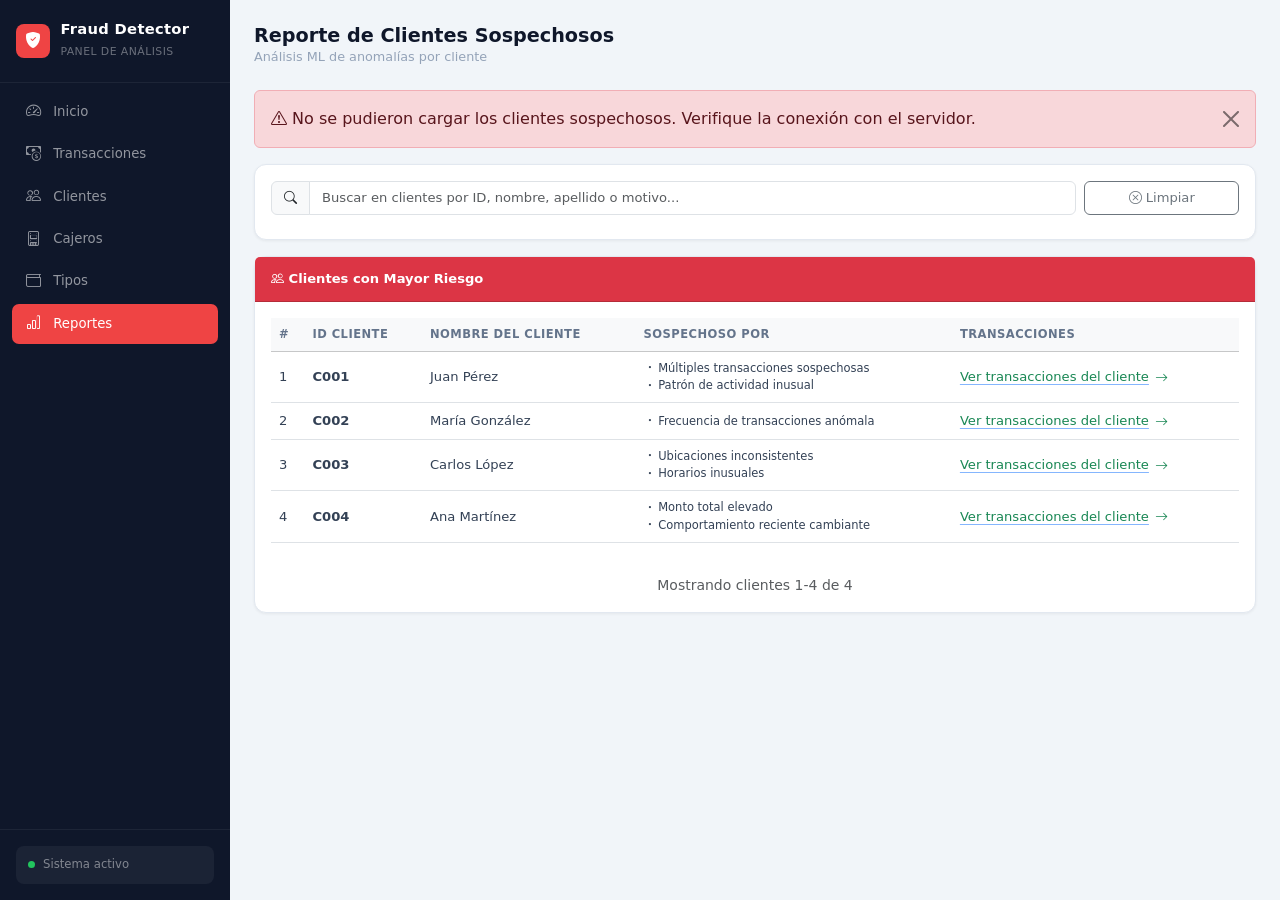
<file: frontend/reportes.html>
<!DOCTYPE html>
<html lang="es">
  <head>
    <meta charset="UTF-8" />
    <meta name="viewport" content="width=device-width, initial-scale=1" />
    <link rel="icon" type="image/svg+xml" href="favicon.svg"/>
    <title>Reporte de Clientes Sospechosos</title>
    <link href="https://cdn.jsdelivr.net/npm/bootstrap@5.3.3/dist/css/bootstrap.min.css" rel="stylesheet" />
    <link rel="stylesheet" href="https://cdn.jsdelivr.net/npm/bootstrap-icons/font/bootstrap-icons.css" />
    <style>
    :root { --sidebar-w: 230px; --red: #ef4444; --blue: #3b82f6; --green: #22c55e; --amber: #f59e0b; }
    body { background: #f1f5f9; font-family: 'Segoe UI', system-ui, sans-serif; }

    .sidebar {
        width: var(--sidebar-w); min-height: 100vh;
        background: #0f172a; position: fixed; top: 0; left: 0; z-index: 100;
        display: flex; flex-direction: column;
    }
    .sb-brand {
        padding: 1.25rem 1rem; border-bottom: 1px solid rgba(255,255,255,0.06);
        display: flex; align-items: center; gap: 0.65rem;
    }
    .sb-logo {
        width: 34px; height: 34px; background: var(--red); border-radius: 8px;
        display: flex; align-items: center; justify-content: center; flex-shrink: 0;
    }
    .sb-brand h5 { color: #fff; font-size: 0.92rem; font-weight: 700; margin: 0; letter-spacing: 0.02em; }
    .sb-brand small { color: rgba(255,255,255,0.38); font-size: 0.68rem; letter-spacing: 0.04em; text-transform: uppercase; }
    .sidebar .nav-link {
        color: rgba(255,255,255,0.55); padding: 0.55rem 0.9rem;
        border-radius: 7px; margin: 1px 0.5rem; font-size: 0.83rem;
        display: flex; align-items: center; gap: 0.55rem; transition: all 0.13s;
    }
    .sidebar .nav-link:hover { background: rgba(255,255,255,0.07); color: #fff; }
    .sidebar .nav-link.active { background: var(--red); color: #fff; }
    .sidebar .nav-link i { font-size: 0.95rem; width: 18px; }
    .sb-footer { margin-top: auto; padding: 1rem; border-top: 1px solid rgba(255,255,255,0.06); }
    .sb-status { background: rgba(255,255,255,0.05); border-radius: 8px; padding: 0.65rem 0.75rem; }
    .sb-status .dot { width: 7px; height: 7px; background: var(--green); border-radius: 50%; }

    .main { margin-left: var(--sidebar-w); padding: 1.5rem; min-height: 100vh; }
    .page-title { font-size: 1.2rem; font-weight: 700; color: #0f172a; margin: 0; }
    .page-sub { font-size: 0.8rem; color: #94a3b8; margin: 0; }

    .card { border-radius: 12px !important; border-color: #e2e8f0 !important; box-shadow: 0 1px 3px rgba(0,0,0,0.06) !important; }
    .card-header { font-size: 0.82rem; font-weight: 600; padding: 0.75rem 1rem; }
    .table thead th { font-size: 0.72rem; text-transform: uppercase; letter-spacing: 0.04em; color: #64748b; font-weight: 600; }
    .table td { font-size: 0.82rem; color: #334155; vertical-align: middle; }
    .form-control, .input-group-text { font-size: 0.82rem; }
    .btn { font-size: 0.82rem; }
    .pagination .page-link { font-size: 0.8rem; }
    @media (max-width: 768px) { .sidebar { display: none; } .main { margin-left: 0; } }
    </style>
      <script src="./api-config.js"></script>
</head>

  <body>
<nav class="sidebar">
    <div class="sb-brand">
        <div class="sb-logo"><i class="bi bi-shield-fill-check text-white" style="font-size:1rem;"></i></div>
        <div>
            <h5>Fraud Detector</h5>
            <small>Panel de análisis</small>
        </div>
    </div>
    <ul class="nav flex-column mt-2 px-1">
        <li><a class="nav-link" href="index.html"><i class="bi bi-speedometer2"></i> Inicio</a></li>
        <li><a class="nav-link" href="transacciones.html"><i class="bi bi-cash-coin"></i> Transacciones</a></li>
        <li><a class="nav-link" href="clientes.html"><i class="bi bi-people"></i> Clientes</a></li>
        <li><a class="nav-link" href="cajeros.html"><i class="bi bi-device-ssd"></i> Cajeros</a></li>
        <li><a class="nav-link" href="tipos_transacciones.html"><i class="bi bi-wallet"></i> Tipos</a></li>
        <li><a class="nav-link active" href="reportes.html"><i class="bi bi-bar-chart"></i> Reportes</a></li>
    </ul>
    <div class="sb-footer">
        <div class="sb-status">
            <div class="d-flex align-items-center gap-2">
                <div class="dot"></div>
                <span style="color:rgba(255,255,255,0.45);font-size:0.73rem;">Sistema activo</span>
            </div>
        </div>
    </div>
</nav>
<main class="main">
          <div class="d-flex justify-content-between align-items-start mb-4">
    <div>
        <h4 class="page-title">Reporte de Clientes Sospechosos</h4>
        <p class="page-sub">Análisis ML de anomalías por cliente</p>
    </div>
</div>

          <div id="clientes-search" class="card shadow-sm mb-3">
            <div class="card-body">
              <div class="row g-2">
                <div class="col-md-10">
                  <div class="input-group">
                    <span class="input-group-text"
                      ><i class="bi bi-search"></i
                    ></span>
                    <input
                      type="text"
                      id="searchInputClientes"
                      class="form-control"
                      placeholder="Buscar en clientes por ID, nombre, apellido o motivo..."
                    />
                  </div>
                </div>
                <div class="col-md-2">
                  <button
                    id="btnLimpiarClientes"
                    class="btn btn-outline-secondary w-100"
                  >
                    <i class="bi bi-x-circle"></i> Limpiar
                  </button>
                </div>
              </div>
              <small
                id="searchInfoClientes"
                class="text-muted mt-2 d-block"
              ></small>
            </div>
          </div>

          <div id="clientes-view">
            <div class="card shadow-sm">
              <div class="card-header bg-danger text-white">
                <i class="bi bi-people"></i> Clientes con Mayor Riesgo
              </div>
              <div class="card-body">
                <div class="table-responsive">
                  <table class="table table-hover align-middle">
                    <thead class="table-light">
                      <tr>
                        <th>#</th>
                        <th>ID Cliente</th>
                        <th>Nombre del Cliente</th>
                        <th>Sospechoso Por</th>
                        <th>Transacciones</th>
                      </tr>
                    </thead>
                    <tbody id="clientes-tbody">
                      <tr><td colspan="4" class="text-center text-secondary py-4">Cargando clientes sospechosos...</td></tr>
                    </tbody>
                  </table>
                </div>
                <nav>
                  <ul
                    class="pagination justify-content-center"
                    id="clientes-pagination"
                  >
                    </ul>
                </nav>
                <div
                  id="clientes-pagination-info"
                  class="text-center text-muted small mt-2"
                ></div>
              </div>
            </div>
          </div>
        </main>

    <script src="https://cdn.jsdelivr.net/npm/bootstrap@5.3.3/dist/js/bootstrap.bundle.min.js"></script>
    <script src="sidebar.js"></script>

    <script>
      // Configuración de la API
      const API_BASE_URL = window.API_BASE + "/anomalias";
      const API_CLIENTES = "/clientes_sospechosos";
      const API_TRANSACCIONES_CLIENTE = "/transacciones_por_cliente";

      // LÍMITES
      const DISPLAY_LIMIT = 10;

      // ESTADO GLOBAL
      let allSuspiciousClients = [];
      let currentClientesPage = 1;

      // Variables para búsqueda en frontend
      let filteredClients = [];
      let isDataLoadedClientes = false;

      // Función para cargar todos los clientes sospechosos
      async function loadAllClientes() {
        if (isDataLoadedClientes) return;

        try {
          const url = `${API_BASE_URL}${API_CLIENTES}`;
          const response = await fetch(url);

          if (!response.ok) {
            throw new Error(
              `Error al cargar datos: ${response.status} ${response.statusText}`
            );
          }

          allSuspiciousClients = await response.json();
          filteredClients = [...allSuspiciousClients];
          isDataLoadedClientes = true;

          console.log(
            `✅ Cargados ${allSuspiciousClients.length} clientes sospechosos en memoria`
          );

          // Renderizar la tabla
          renderClientesTableAndPagination();
        } catch (error) {
          console.error("Error cargando clientes:", error);
          showError(
            "No se pudieron cargar los clientes sospechosos. Verifique la conexión con el servidor."
          );

          // Mostrar datos de ejemplo en caso de error
          allSuspiciousClients = getSampleClientes();
          filteredClients = [...allSuspiciousClients];
          isDataLoadedClientes = true;
          renderClientesTableAndPagination();
        }
      }

      // Datos de ejemplo para clientes (MANTENIDA)
      function getSampleClientes() {
        return [
          {
            id_cliente: "C001",
            nombre: "Juan",
            apellido: "Pérez",
            sospechoso_por: [
              "Múltiples transacciones sospechosas",
              "Patrón de actividad inusual",
            ],
          },
          {
            id_cliente: "C002",
            nombre: "María",
            apellido: "González",
            sospechoso_por: ["Frecuencia de transacciones anómala"],
          },
          {
            id_cliente: "C003",
            nombre: "Carlos",
            apellido: "López",
            sospechoso_por: [
              "Ubicaciones inconsistentes",
              "Horarios inusuales",
            ],
          },
          {
            id_cliente: "C004",
            nombre: "Ana",
            apellido: "Martínez",
            sospechoso_por: [
              "Monto total elevado",
              "Comportamiento reciente cambiante",
            ],
          },
        ];
      }

      // Búsqueda en clientes
      function performSearchClientes() {
        const searchQuery = document
          .getElementById("searchInputClientes")
          .value.trim()
          .toLowerCase();

        if (!searchQuery) {
          filteredClients = [...allSuspiciousClients];
          document.getElementById("searchInfoClientes").innerHTML = "";
        } else {
          filteredClients = allSuspiciousClients.filter((cliente) => {
            return (
              cliente.id_cliente.toLowerCase().includes(searchQuery) ||
              (cliente.nombre &&
                cliente.nombre.toLowerCase().includes(searchQuery)) ||
              (cliente.apellido &&
                cliente.apellido.toLowerCase().includes(searchQuery)) ||
              (cliente.sospechoso_por &&
                cliente.sospechoso_por.some((motivo) =>
                  motivo.toLowerCase().includes(searchQuery)
                ))
            );
          });

          document.getElementById(
            "searchInfoClientes"
          ).innerHTML = `<i class="bi bi-info-circle"></i> Encontrados <strong>${
            filteredClients.length
          }</strong> cliente(s) sospechoso(s) para "<strong>${escapeHtml(
            searchQuery
          )}</strong>"`;
        }

        currentClientesPage = 1;
        renderClientesTableAndPagination();
      }

      // Limpiar búsqueda de clientes
      function clearSearchClientes() {
        document.getElementById("searchInputClientes").value = "";
        performSearchClientes();
      }

      // Renderizar tabla de clientes con paginación
      function renderClientesTableAndPagination() {
        const totalClientes = filteredClients.length;
        const totalDisplayPages = Math.ceil(totalClientes / DISPLAY_LIMIT);

        if (totalClientes === 0) {
          const tbody = document.getElementById("clientes-tbody");
          tbody.innerHTML = `<tr><td colspan="4" class="text-center text-secondary py-4">No se encontraron clientes sospechosos.</td></tr>`;
          document.getElementById("clientes-pagination").innerHTML = "";
          document.getElementById(
            "clientes-pagination-info"
          ).textContent = `Mostrando 0 resultados`;
          return;
        }

        const start = (currentClientesPage - 1) * DISPLAY_LIMIT;
        const end = start + DISPLAY_LIMIT;
        const clientesToShow = filteredClients.slice(start, end);

        renderClientesTable(clientesToShow, start);
        renderClientesPagination(totalClientes, totalDisplayPages);
      }

      // Renderizar tabla de clientes
      function renderClientesTable(clients, startOffset) {
        const tbody = document.getElementById("clientes-tbody");
        tbody.innerHTML = "";

        clients.forEach((c, index) => {
          const absoluteIndex = startOffset + index + 1;

          // Creamos la URL para la nueva página de detalle
          const detailUrl = `transacciones_cliente.html?id_cliente=${c.id_cliente}&nombre=${c.nombre}&apellido=${c.apellido}`; // <-- NUEVA URL
          
          const row = `
                    <tr>
                        <td>${absoluteIndex}</td>
                        <td class="small fw-bold">${escapeHtml(
                          c.id_cliente
                        )}</td>
                        <td>${escapeHtml(c.nombre)} ${escapeHtml(
            c.apellido
          )}</td>
              <td>
                  <ul class="list-unstyled mb-0 small">
                      ${c.sospechoso_por
                        .map(
                          (m) =>
                            `<li><i class="bi bi-dot"></i> ${escapeHtml(
                              m
                            )}</li>`
                        )
                        .join("")}
                  </ul>
              </td>
              <td><a class="icon-link icon-link-hover text-success" 
                  href="${detailUrl}"
                  title="Ver todas las transacciones de este cliente y el detalle de anomalías">
                Ver transacciones del cliente
                <svg xmlns="http://www.w3.org/2000/svg" width="16" height="16" fill="currentColor" class="bi bi-arrow-right" viewBox="0 0 16 16">
                  <path fill-rule="evenodd" d="M1 8a.5.5 0 0 1 .5-.5h11.793l-3.147-3.146a.5.5 0 0 1 .708-.708l4 4a.5.5 0 0 1 0 .708l-4 4a.5.5 0 0 1-.708-.708L13.293 8.5H1.5A.5.5 0 0 1 1 8"/>
                </svg>
                </a>
              </td>
          </tr>
          `;
          tbody.insertAdjacentHTML("beforeend", row);
        });
      }

      // Renderizar paginación de clientes
      function renderClientesPagination(totalClientes, totalDisplayPages) {
        const paginationEl = document.getElementById("clientes-pagination");
        const paginationInfoEl = document.getElementById(
          "clientes-pagination-info"
        );
        paginationEl.innerHTML = "";

        const startDisplay = (currentClientesPage - 1) * DISPLAY_LIMIT + 1;
        const endDisplay = Math.min(
          startDisplay + DISPLAY_LIMIT - 1,
          totalClientes
        );
        paginationInfoEl.textContent = `Mostrando clientes ${startDisplay}-${endDisplay} de ${totalClientes}`;

        if (totalDisplayPages <= 1) {
          return;
        }

        const createPageItem = (
          text,
          page,
          isActive = false,
          isDisabled = false
        ) => {
          const li = document.createElement("li");
          li.className = `page-item ${isActive ? "active" : ""} ${
            isDisabled ? "disabled" : ""
          }`;

          const a = document.createElement("a");
          a.href = "#";
          a.className = "page-link";
          a.textContent = text;
          a.setAttribute("data-page", page);

          if (!isDisabled) {
            a.addEventListener("click", (e) => {
              e.preventDefault();
              const newPage = parseInt(e.target.getAttribute("data-page"));
              if (newPage !== currentClientesPage) {
                currentClientesPage = newPage;
                renderClientesTableAndPagination();
              }
            });
          }

          li.appendChild(a);
          return li;
        };

        // Botón Anterior
        paginationEl.appendChild(
          createPageItem(
            "Anterior",
            currentClientesPage - 1,
            false,
            currentClientesPage === 1
          )
        );

        // Paginación de 5 botones centrada
        let startPage = Math.max(1, currentClientesPage - 2);
        let endPage = Math.min(totalDisplayPages, currentClientesPage + 2);

        if (currentClientesPage <= 3) {
          endPage = Math.min(totalDisplayPages, 5);
          startPage = 1;
        } else if (currentClientesPage > totalDisplayPages - 3) {
          startPage = Math.max(1, totalDisplayPages - 4);
          endPage = totalDisplayPages;
        }

        for (let i = startPage; i <= endPage; i++) {
          paginationEl.appendChild(
            createPageItem(i, i, i === currentClientesPage)
          );
        }

        // Botón Siguiente
        paginationEl.appendChild(
          createPageItem(
            "Siguiente",
            currentClientesPage + 1,
            false,
            currentClientesPage === totalDisplayPages
          )
        );
      }

      // Funciones de utilidad (Mantener)
      function formatDateTime(dateTimeString) {
        const options = {
          year: "numeric",
          month: "short",
          day: "numeric",
          hour: "2-digit",
          minute: "2-digit",
        };
        const date = new Date(Date.parse(dateTimeString));
        return date.toLocaleDateString("es-ES", options);
      }

      function escapeHtml(text) {
        if (text === null || text === undefined) return "";
        const div = document.createElement("div");
        div.textContent = text;
        return div.innerHTML;
      }

      function showError(message) {
        const existingAlerts = document.querySelectorAll(".alert");
        existingAlerts.forEach((alert) => alert.remove());

        const alert = document.createElement("div");
        alert.className = "alert alert-danger alert-dismissible fade show";
        alert.innerHTML = `
                <i class="bi bi-exclamation-triangle"></i> ${message}
                <button type="button" class="btn-close" data-bs-dismiss="alert"></button>
            `;
        const main = document.querySelector("main");
        const firstCard = main.querySelector(".card");
        main.insertBefore(alert, firstCard);
        setTimeout(() => {
          if (alert.parentNode) {
            alert.remove();
          }
        }, 8000);
      }

      // Inicializar listeners
      function initViewListeners() {
        // Event listeners para búsqueda de clientes
        document
          .getElementById("searchInputClientes")
          .addEventListener("keyup", (e) => {
            if (e.key === "Enter") {
              performSearchClientes();
            }
            if (e.key === "Escape") {
              clearSearchClientes();
            }
          });

        document
          .getElementById("btnLimpiarClientes")
          .addEventListener("click", clearSearchClientes);

        // Búsqueda en tiempo real con debounce
        let searchTimeoutClientes;
        document
          .getElementById("searchInputClientes")
          .addEventListener("input", () => {
            clearTimeout(searchTimeoutClientes);
            searchTimeoutClientes = setTimeout(() => {
              performSearchClientes();
            }, 400);
          });
      }

      // Inicialización de la aplicación
      window.onload = () => {
        initViewListeners();
        loadAllClientes();
      };
    </script>
  </body>
</html>
</file>
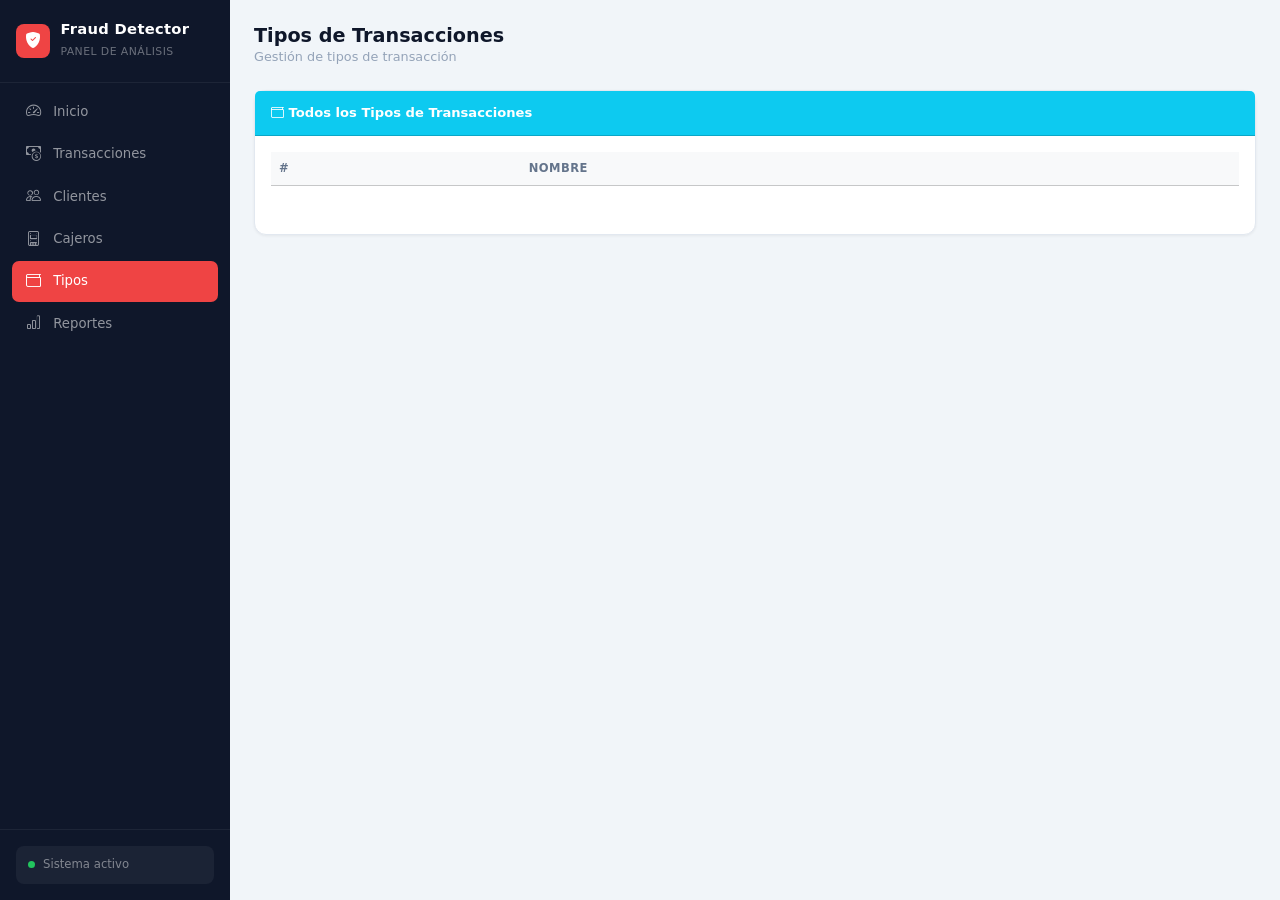
<file: frontend/tipos_transacciones.html>
<!DOCTYPE html>
<html lang="es">

<head>
    <meta charset="UTF-8">
    <meta name="viewport" content="width=device-width, initial-scale=1">
    <link rel="icon" type="image/svg+xml" href="favicon.svg"/>
    <title>Fraud Detector</title> <!-- Bootstrap CSS -->
    <link href="https://cdn.jsdelivr.net/npm/bootstrap@5.3.3/dist/css/bootstrap.min.css" rel="stylesheet">
    <!-- Icons -->
    <link rel="stylesheet" href="https://cdn.jsdelivr.net/npm/bootstrap-icons/font/bootstrap-icons.css">
    <style>
    :root { --sidebar-w: 230px; --red: #ef4444; --blue: #3b82f6; --green: #22c55e; --amber: #f59e0b; }
    body { background: #f1f5f9; font-family: 'Segoe UI', system-ui, sans-serif; }

    .sidebar {
        width: var(--sidebar-w); min-height: 100vh;
        background: #0f172a; position: fixed; top: 0; left: 0; z-index: 100;
        display: flex; flex-direction: column;
    }
    .sb-brand {
        padding: 1.25rem 1rem; border-bottom: 1px solid rgba(255,255,255,0.06);
        display: flex; align-items: center; gap: 0.65rem;
    }
    .sb-logo {
        width: 34px; height: 34px; background: var(--red); border-radius: 8px;
        display: flex; align-items: center; justify-content: center; flex-shrink: 0;
    }
    .sb-brand h5 { color: #fff; font-size: 0.92rem; font-weight: 700; margin: 0; letter-spacing: 0.02em; }
    .sb-brand small { color: rgba(255,255,255,0.38); font-size: 0.68rem; letter-spacing: 0.04em; text-transform: uppercase; }
    .sidebar .nav-link {
        color: rgba(255,255,255,0.55); padding: 0.55rem 0.9rem;
        border-radius: 7px; margin: 1px 0.5rem; font-size: 0.83rem;
        display: flex; align-items: center; gap: 0.55rem; transition: all 0.13s;
    }
    .sidebar .nav-link:hover { background: rgba(255,255,255,0.07); color: #fff; }
    .sidebar .nav-link.active { background: var(--red); color: #fff; }
    .sidebar .nav-link i { font-size: 0.95rem; width: 18px; }
    .sb-footer { margin-top: auto; padding: 1rem; border-top: 1px solid rgba(255,255,255,0.06); }
    .sb-status { background: rgba(255,255,255,0.05); border-radius: 8px; padding: 0.65rem 0.75rem; }
    .sb-status .dot { width: 7px; height: 7px; background: var(--green); border-radius: 50%; }

    .main { margin-left: var(--sidebar-w); padding: 1.5rem; min-height: 100vh; }
    .page-title { font-size: 1.2rem; font-weight: 700; color: #0f172a; margin: 0; }
    .page-sub { font-size: 0.8rem; color: #94a3b8; margin: 0; }

    /* Bootstrap overrides */
    .card { border-radius: 12px !important; border-color: #e2e8f0 !important; box-shadow: 0 1px 3px rgba(0,0,0,0.06) !important; }
    .card-header { font-size: 0.82rem; font-weight: 600; padding: 0.75rem 1rem; }
    .table thead th { font-size: 0.72rem; text-transform: uppercase; letter-spacing: 0.04em; color: #64748b; font-weight: 600; }
    .table td { font-size: 0.82rem; color: #334155; vertical-align: middle; }
    .form-control, .input-group-text { font-size: 0.82rem; }
    .btn { font-size: 0.82rem; }
    .modal-title { font-size: 0.92rem; }
    .pagination .page-link { font-size: 0.8rem; }
    .search-highlight { background-color: #fef9c3; padding: 0.1rem 0.2rem; border-radius: 0.2rem; }
    .table-responsive-custom { max-height: 65vh; overflow-y: auto; }
    @media (max-width: 768px) { .sidebar { display: none; } .main { margin-left: 0; } }
</style>
    <script src="./api-config.js"></script>
</head>

<body>
<nav class="sidebar">
    <div class="sb-brand">
        <div class="sb-logo"><i class="bi bi-shield-fill-check text-white" style="font-size:1rem;"></i></div>
        <div>
            <h5>Fraud Detector</h5>
            <small>Panel de análisis</small>
        </div>
    </div>
    <ul class="nav flex-column mt-2 px-1">
        <li><a class="nav-link" href="index.html"><i class="bi bi-speedometer2"></i> Inicio</a></li>
        <li><a class="nav-link" href="transacciones.html"><i class="bi bi-cash-coin"></i> Transacciones</a></li>
        <li><a class="nav-link" href="clientes.html"><i class="bi bi-people"></i> Clientes</a></li>
        <li><a class="nav-link" href="cajeros.html"><i class="bi bi-device-ssd"></i> Cajeros</a></li>
        <li><a class="nav-link active" href="tipos_transacciones.html"><i class="bi bi-wallet"></i> Tipos</a></li>
        <li><a class="nav-link" href="reportes.html"><i class="bi bi-bar-chart"></i> Reportes</a></li>
    </ul>
    <div class="sb-footer">
        <div class="sb-status">
            <div class="d-flex align-items-center gap-2">
                <div class="dot"></div>
                <span style="color:rgba(255,255,255,0.45);font-size:0.73rem;">Sistema activo</span>
            </div>
        </div>
    </div>
</nav>
<main class="main"> <!-- Navbar -->
                <div class="d-flex justify-content-between align-items-start mb-4">
    <div>
        <h4 class="page-title">Tipos de Transacciones</h4>
        <p class="page-sub">Gestión de tipos de transacción</p>
    </div>
</div>

                <!-- Tabla -->
                <div class="card shadow-sm">
                    <div class="card-header bg-info text-white"> <i class="bi bi-wallet"></i> Todos los Tipos de Transacciones </div>
                    <div class="card-body">
                        <div class="table-responsive">
                        <table class="table table-hover">
                            <thead class="table-light">
                                <tr>
                                    <th>#</th>
                                    <th>Nombre</th>
                                </tr>
                            </thead>
                            <tbody id="tipos-tbody">
                                <!-- JS genera tabla -->
                            </tbody>
                        </table>
                        </div>

                        <nav>
                            <ul class="pagination justify-content-center" id="pagination">
                                <!-- JS genera botones -->
                            </ul>
                        </nav>
                    </div>
                </div>
            </main> <!-- Bootstrap JS -->
    <script src="https://cdn.jsdelivr.net/npm/bootstrap@5.3.3/dist/js/bootstrap.bundle.min.js"></script>
    <script src="sidebar.js"></script>
    <script>
    const apiBase = window.API_BASE + "/tipos_transacciones"; // ⚡ cambia por tu URL real
    let currentPage = 1;
    let pageSize = 30; // cantidad de filas por página
    let totalPages = 1;

    async function fetchTipos(page = 1) {
        const skip = (page - 1) * pageSize;

         // 1. Traigo la data paginada
        const res = await fetch(`${apiBase}/?skip=${skip}&limit=${pageSize}`);
        if (!res.ok) {
            console.error("Error cargando tipos de transacciones");
            return;
        }
        const tipos = await res.json();

        // 2. Limpio la tabla
        const tbody = document.getElementById("tipos-tbody");
        tbody.innerHTML = "";

        // 3. Cargo filas
        tipos.forEach((c, i) => {
            const tr = document.createElement("tr");
            tr.innerHTML = `
                <td>${c.id}</td>
                <td>${c.nombre}</td>
            `;
            tbody.appendChild(tr);
        });
    }

    async function fetchTotalPages() {
        const res = await fetch(`${apiBase}/count`);
        const data = await res.json();
        totalPages = Math.ceil(data.total / pageSize);
        renderPagination();
    }

    function renderPagination() {
        const pagination = document.getElementById("pagination");
        pagination.innerHTML = "";

        const maxVisible = 1; // 👈 cantidad máxima de botones visibles
        let startPage = Math.max(1, currentPage - Math.floor(maxVisible / 2));
        let endPage = startPage + maxVisible - 1;

        if (endPage > totalPages) {
            endPage = totalPages;
            startPage = Math.max(1, endPage - maxVisible + 1);
        }

        // Botón "Primero"
        if (currentPage > 1) {
            const first = document.createElement("li");
            first.className = "page-item";
            first.innerHTML = `<a class="page-link" href="#">« Primero</a>`;
            first.addEventListener("click", (e) => {
                e.preventDefault();
                currentPage = 1;
                fetchTipos(currentPage);
                renderPagination();
            });
            pagination.appendChild(first);
        }

        // Botón "Anterior"
        if (currentPage > 1) {
            const prev = document.createElement("li");
            prev.className = "page-item";
            prev.innerHTML = `<a class="page-link" href="#">‹</a>`;
            prev.addEventListener("click", (e) => {
                e.preventDefault();
                currentPage--;
                fetchTipos(currentPage);
                renderPagination();
            });
            pagination.appendChild(prev);
        }

        // Botones de páginas visibles
        for (let i = startPage; i <= endPage; i++) {
            const li = document.createElement("li");
            li.className = `page-item ${i === currentPage ? "active" : ""}`;
            li.innerHTML = `<a class="page-link" href="#">${i}</a>`;
            li.addEventListener("click", (e) => {
                e.preventDefault();
                currentPage = i;
                fetchTipos(currentPage);
                renderPagination();
            });
            pagination.appendChild(li);
        }

        // Botón "Siguiente"
        if (currentPage < totalPages) {
            const next = document.createElement("li");
            next.className = "page-item";
            next.innerHTML = `<a class="page-link" href="#">›</a>`;
            next.addEventListener("click", (e) => {
                e.preventDefault();
                currentPage++;
                fetchTipos(currentPage);
                renderPagination();
            });
            pagination.appendChild(next);
        }

        // Botón "Último"
        if (currentPage < totalPages) {
            const last = document.createElement("li");
            last.className = "page-item";
            last.innerHTML = `<a class="page-link" href="#">Último »</a>`;
            last.addEventListener("click", (e) => {
                e.preventDefault();
                currentPage = totalPages;
                fetchTipos(currentPage);
                renderPagination();
            });
            pagination.appendChild(last);
        }
    }

    // Inicializar
    (async () => {
        await fetchTotalPages();
        await fetchTipos(currentPage);
    })();
    </script>

</body>

</html>
</file>
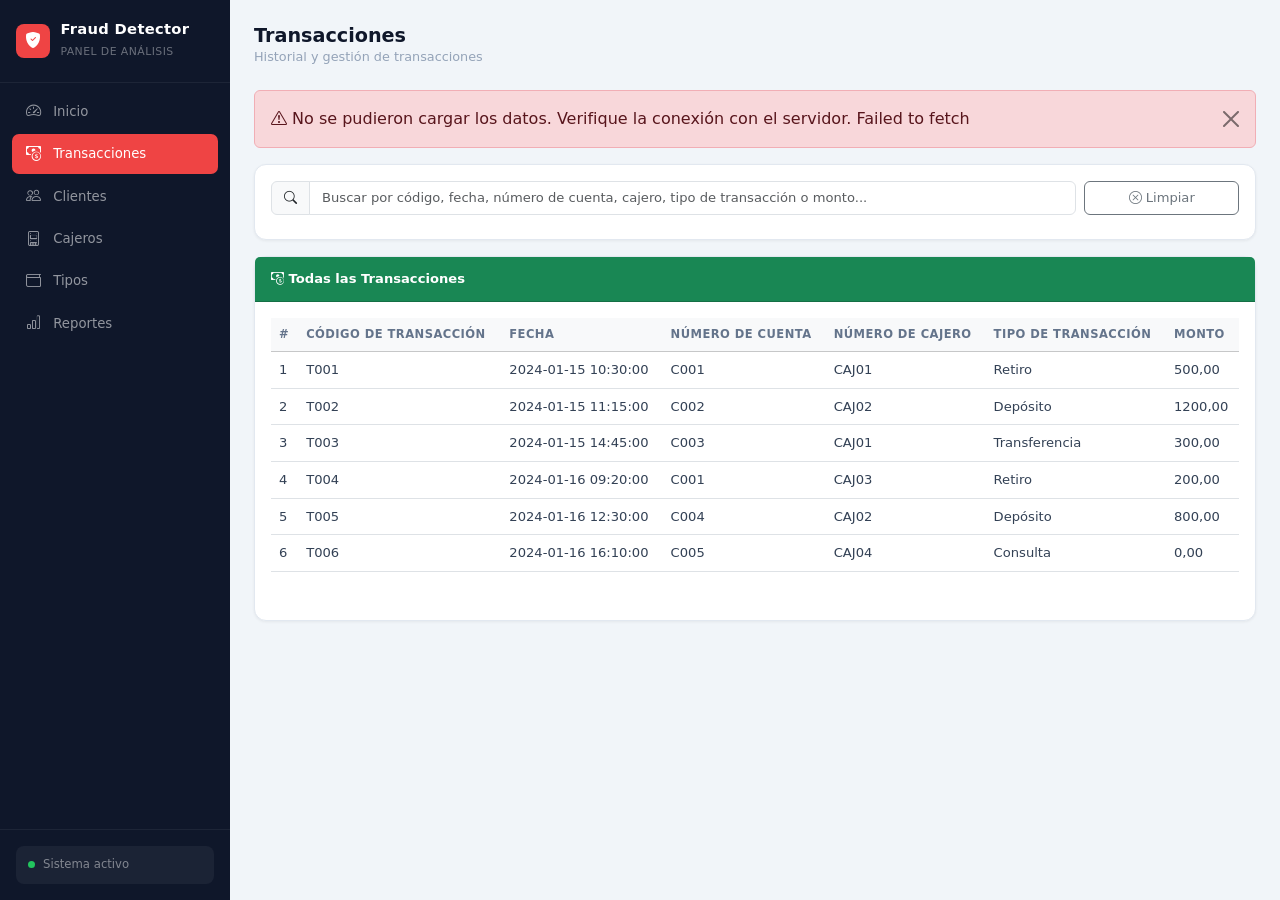
<file: frontend/transacciones.html>
<!DOCTYPE html>
<html lang="es">
  <head>
    <meta charset="UTF-8" />
    <meta name="viewport" content="width=device-width, initial-scale=1" />
    <link rel="icon" type="image/svg+xml" href="favicon.svg"/>
    <title>Fraud Detector</title>
    <link
      href="https://cdn.jsdelivr.net/npm/bootstrap@5.3.3/dist/css/bootstrap.min.css"
      rel="stylesheet"
    />
    <link
      rel="stylesheet"
      href="https://cdn.jsdelivr.net/npm/bootstrap-icons/font/bootstrap-icons.css"
    />
    <style>
    :root { --sidebar-w: 230px; --red: #ef4444; --blue: #3b82f6; --green: #22c55e; --amber: #f59e0b; }
    body { background: #f1f5f9; font-family: 'Segoe UI', system-ui, sans-serif; }

    .sidebar {
        width: var(--sidebar-w); min-height: 100vh;
        background: #0f172a; position: fixed; top: 0; left: 0; z-index: 100;
        display: flex; flex-direction: column;
    }
    .sb-brand {
        padding: 1.25rem 1rem; border-bottom: 1px solid rgba(255,255,255,0.06);
        display: flex; align-items: center; gap: 0.65rem;
    }
    .sb-logo {
        width: 34px; height: 34px; background: var(--red); border-radius: 8px;
        display: flex; align-items: center; justify-content: center; flex-shrink: 0;
    }
    .sb-brand h5 { color: #fff; font-size: 0.92rem; font-weight: 700; margin: 0; letter-spacing: 0.02em; }
    .sb-brand small { color: rgba(255,255,255,0.38); font-size: 0.68rem; letter-spacing: 0.04em; text-transform: uppercase; }
    .sidebar .nav-link {
        color: rgba(255,255,255,0.55); padding: 0.55rem 0.9rem;
        border-radius: 7px; margin: 1px 0.5rem; font-size: 0.83rem;
        display: flex; align-items: center; gap: 0.55rem; transition: all 0.13s;
    }
    .sidebar .nav-link:hover { background: rgba(255,255,255,0.07); color: #fff; }
    .sidebar .nav-link.active { background: var(--red); color: #fff; }
    .sidebar .nav-link i { font-size: 0.95rem; width: 18px; }
    .sb-footer { margin-top: auto; padding: 1rem; border-top: 1px solid rgba(255,255,255,0.06); }
    .sb-status { background: rgba(255,255,255,0.05); border-radius: 8px; padding: 0.65rem 0.75rem; }
    .sb-status .dot { width: 7px; height: 7px; background: var(--green); border-radius: 50%; }

    .main { margin-left: var(--sidebar-w); padding: 1.5rem; min-height: 100vh; }
    .page-title { font-size: 1.2rem; font-weight: 700; color: #0f172a; margin: 0; }
    .page-sub { font-size: 0.8rem; color: #94a3b8; margin: 0; }

    /* Bootstrap overrides */
    .card { border-radius: 12px !important; border-color: #e2e8f0 !important; box-shadow: 0 1px 3px rgba(0,0,0,0.06) !important; }
    .card-header { font-size: 0.82rem; font-weight: 600; padding: 0.75rem 1rem; }
    .table thead th { font-size: 0.72rem; text-transform: uppercase; letter-spacing: 0.04em; color: #64748b; font-weight: 600; }
    .table td { font-size: 0.82rem; color: #334155; vertical-align: middle; }
    .form-control, .input-group-text { font-size: 0.82rem; }
    .btn { font-size: 0.82rem; }
    .modal-title { font-size: 0.92rem; }
    .pagination .page-link { font-size: 0.8rem; }
    .search-highlight { background-color: #fef9c3; padding: 0.1rem 0.2rem; border-radius: 0.2rem; }
    .table-responsive-custom { max-height: 65vh; overflow-y: auto; }
    @media (max-width: 768px) { .sidebar { display: none; } .main { margin-left: 0; } }
</style>
      <script src="./api-config.js"></script>
</head>

  <body>
<nav class="sidebar">
    <div class="sb-brand">
        <div class="sb-logo"><i class="bi bi-shield-fill-check text-white" style="font-size:1rem;"></i></div>
        <div>
            <h5>Fraud Detector</h5>
            <small>Panel de análisis</small>
        </div>
    </div>
    <ul class="nav flex-column mt-2 px-1">
        <li><a class="nav-link" href="index.html"><i class="bi bi-speedometer2"></i> Inicio</a></li>
        <li><a class="nav-link active" href="transacciones.html"><i class="bi bi-cash-coin"></i> Transacciones</a></li>
        <li><a class="nav-link" href="clientes.html"><i class="bi bi-people"></i> Clientes</a></li>
        <li><a class="nav-link" href="cajeros.html"><i class="bi bi-device-ssd"></i> Cajeros</a></li>
        <li><a class="nav-link" href="tipos_transacciones.html"><i class="bi bi-wallet"></i> Tipos</a></li>
        <li><a class="nav-link" href="reportes.html"><i class="bi bi-bar-chart"></i> Reportes</a></li>
    </ul>
    <div class="sb-footer">
        <div class="sb-status">
            <div class="d-flex align-items-center gap-2">
                <div class="dot"></div>
                <span style="color:rgba(255,255,255,0.45);font-size:0.73rem;">Sistema activo</span>
            </div>
        </div>
    </div>
</nav>
<main class="main">
          <div class="d-flex justify-content-between align-items-start mb-4">
    <div>
        <h4 class="page-title">Transacciones</h4>
        <p class="page-sub">Historial y gestión de transacciones</p>
    </div>
</div>

          <div class="card shadow-sm mb-3">
            <div class="card-body">
              <div class="row g-2">
                <div class="col-md-10">
                  <div class="input-group">
                    <span class="input-group-text"
                      ><i class="bi bi-search"></i
                    ></span>
                    <input
                      type="text"
                      id="searchInput"
                      class="form-control"
                      placeholder="Buscar por código, fecha, número de cuenta, cajero, tipo de transacción o monto..."
                    />
                  </div>
                </div>
                <div class="col-md-2">
                  <button
                    id="btnLimpiar"
                    class="btn btn-outline-secondary w-100"
                  >
                    <i class="bi bi-x-circle"></i> Limpiar
                  </button>
                </div>
              </div>
              <small id="searchInfo" class="text-muted mt-2 d-block"></small>
            </div>
          </div>

          <div class="card shadow-sm">
            <div class="card-header bg-success text-white">
              <i class="bi bi-cash-coin"></i> Todas las Transacciones
            </div>
            <div class="card-body">
              <div class="table-responsive">
              <table class="table table-hover">
                <thead class="table-light">
                  <tr>
                    <th>#</th>
                    <th>Código de transacción</th>
                    <th>Fecha</th>
                    <th>Número de cuenta</th>
                    <th>Número de cajero</th>
                    <th>Tipo de transacción</th>
                    <th>Monto</th>
                  </tr>
                </thead>
                <tbody id="transacciones-tbody">
                  </tbody>
              </table>
              </div>

              <nav>
                <ul class="pagination justify-content-center" id="pagination">
                  </ul>
              </nav>
            </div>
          </div>
        </main>

    <script src="https://cdn.jsdelivr.net/npm/bootstrap@5.3.3/dist/js/bootstrap.bundle.min.js"></script>
    <script src="sidebar.js"></script>
    <script>
      const apiBase = window.API_BASE + "/transacciones";
      const apiTipos = window.API_BASE + "/tipos_transacciones";
      let currentPage = 1;
      let pageSize = 30;
      let totalPages = 1;

      // Variables para búsqueda en frontend
      let allTransacciones = []; // Almacena TODOS los datos
      let filteredTransacciones = []; // Datos filtrados por búsqueda
      let isSearching = false; // Flag para saber si hay búsqueda activa
      let isDataLoaded = false; // Flag para saber si ya cargamos todos los datos
      let tiposMap = {}; // Mapa para tipos de transacciones

      // Cargar tipos de transacciones
      async function fetchTiposTransacciones() {
        try {
          const res = await fetch(apiTipos);
          if (!res.ok) {
            console.warn("No se pudieron cargar los tipos de transacciones");
            return;
          }
          const tipos = await res.json();
          tipos.forEach((t) => {
            tiposMap[t.id] = t.nombre;
          });
          console.log(
            `✅ Cargados ${Object.keys(tiposMap).length} tipos de transacciones`
          );
        } catch (error) {
          console.error("Error cargando tipos de transacciones:", error);
        }
      }

      // Cargar TODOS las transacciones (una sola vez)
      async function loadAllTransacciones() {
        if (isDataLoaded) return; 

        try {
          let totalRecords = 5000; // Valor de fallback

          // Intentar obtener el total real de registros
          try {
            const countRes = await fetch(`${apiBase}/count`);
            if (countRes.ok) {
              const countData = await countRes.json();
              if (typeof countData === 'number' && countData > 0) {
                 totalRecords = countData;
              } else if (countData.total && typeof countData.total === 'number') {
                 totalRecords = countData.total;
              }
              console.log(`Total de registros obtenido: ${totalRecords}`);
            } else {
              console.warn(
                "Endpoint /count no disponible o devolvió error, usando límite de 5000."
              );
            }
          } catch (countError) {
            console.warn(
              "Error obteniendo conteo, usando límite de 5000:",
              countError
            );
          }

          // Ahora traemos TODOS los registros con el límite dinámico (totalRecords)
          console.log(`Solicitando ${totalRecords} registros...`);
          const res = await fetch(`${apiBase}/?skip=0&limit=${totalRecords}`);

          if (!res.ok) {
            throw new Error(
                `Error al cargar datos: ${res.status} ${res.statusText}. Por favor, verifique el endpoint y los límites del backend.`
            );
          } else {
            allTransacciones = await res.json();
          }

          // Enriquecer datos con nombres de tipos de transacciones
          allTransacciones = allTransacciones.map((transaccion) => {
            return {
              ...transaccion,
              tipo_nombre:
                tiposMap[transaccion.id_tipo_transaccion] ||
                transaccion.id_tipo_transaccion,
            };
          });

          filteredTransacciones = [...allTransacciones]; // Por defecto, mostrar todos
          isDataLoaded = true;

          console.log(
            `✅ Cargados ${allTransacciones.length} transacciones en memoria`
          );
        } catch (error) {
          console.error("Error cargando datos:", error);
          showError(
            "No se pudieron cargar los datos. Verifique la conexión con el servidor. " + error.message
          );

          // Mostrar datos de ejemplo en caso de error
          allTransacciones = getSampleData();
          filteredTransacciones = [...allTransacciones];
          isDataLoaded = true;
          console.log("Usando datos de ejemplo debido al error");
        }
      }

      // Datos de ejemplo para cuando la API falle
      function getSampleData() {
        return [
          {
            id: "T001",
            fecha_hora: "2024-01-15 10:30:00",
            id_cliente: "C001",
            id_cajero: "CAJ01",
            id_tipo_transaccion: 1,
            tipo_nombre: "Retiro",
            monto: 500.0,
          },
          {
            id: "T002",
            fecha_hora: "2024-01-15 11:15:00",
            id_cliente: "C002",
            id_cajero: "CAJ02",
            id_tipo_transaccion: 2,
            tipo_nombre: "Depósito",
            monto: 1200.0,
          },
          {
            id: "T003",
            fecha_hora: "2024-01-15 14:45:00",
            id_cliente: "C003",
            id_cajero: "CAJ01",
            id_tipo_transaccion: 3,
            tipo_nombre: "Transferencia",
            monto: 300.0,
          },
          {
            id: "T004",
            fecha_hora: "2024-01-16 09:20:00",
            id_cliente: "C001",
            id_cajero: "CAJ03",
            id_tipo_transaccion: 1,
            tipo_nombre: "Retiro",
            monto: 200.0,
          },
          {
            id: "T005",
            fecha_hora: "2024-01-16 12:30:00",
            id_cliente: "C004",
            id_cajero: "CAJ02",
            id_tipo_transaccion: 2,
            tipo_nombre: "Depósito",
            monto: 800.0,
          },
          {
            id: "T006",
            fecha_hora: "2024-01-16 16:10:00",
            id_cliente: "C005",
            id_cajero: "CAJ04",
            id_tipo_transaccion: 4,
            tipo_nombre: "Consulta",
            monto: 0.0,
          },
        ];
      }

      // Renderizar tabla con datos filtrados
      function renderTable() {
        const tbody = document.getElementById("transacciones-tbody");
        tbody.innerHTML = "";

        // Calcular índices para la paginación actual
        const startIndex = (currentPage - 1) * pageSize;
        const endIndex = startIndex + pageSize;
        const pageData = filteredTransacciones.slice(startIndex, endIndex);

        if (pageData.length === 0) {
          tbody.innerHTML = `
                    <tr>
                        <td colspan="8" class="text-center text-muted p-4">
                            <i class="bi bi-inbox fs-1"></i>
                            <p class="mb-0 mt-2">No se encontraron resultados</p>
                        </td>
                    </tr>
                `;
          return;
        }

        pageData.forEach((t, i) => {
          const tr = document.createElement("tr");
          const globalIndex = startIndex + i + 1;
          tr.innerHTML = `
                    <td>${globalIndex}</td>
                    <td>${escapeHtml(t.id)}</td>
                    <td>${escapeHtml(t.fecha_hora)}</td>
                    <td>${escapeHtml(t.id_cliente)}</td>
                    <td>${escapeHtml(t.id_cajero)}</td>
                    <td>${escapeHtml(t.tipo_nombre)}</td>
                    <td>${formatMonto(t.monto)}</td>
                `;
          tbody.appendChild(tr);
        });
      }

      // Formatear monto como moneda
      function formatMonto(monto) {
        if (monto === null || monto === undefined) return "0.00";
        return parseFloat(monto).toLocaleString("es-ES", {
          minimumFractionDigits: 2,
          maximumFractionDigits: 2,
        });
      }

      // Calcular total de páginas
      function calculateTotalPages() {
        totalPages = Math.ceil(filteredTransacciones.length / pageSize);
        if (totalPages < 1) totalPages = 1;
      }

      // Realizar búsqueda en el frontend
      function performSearch() {
        const searchQuery = document
          .getElementById("searchInput")
          .value.trim()
          .toLowerCase();

        if (!searchQuery) {
          // Si no hay búsqueda, mostrar todos
          filteredTransacciones = [...allTransacciones];
          isSearching = false;
          document.getElementById("searchInfo").innerHTML = "";
        } else {
          // Filtrar datos
          isSearching = true;
          filteredTransacciones = allTransacciones.filter((transaccion) => {
            return (
              transaccion.id.toString().toLowerCase().includes(searchQuery) ||
              (transaccion.fecha_hora &&
                transaccion.fecha_hora.toLowerCase().includes(searchQuery)) ||
              (transaccion.id_cliente &&
                transaccion.id_cliente
                  .toString()
                  .toLowerCase()
                  .includes(searchQuery)) ||
              (transaccion.id_cajero &&
                transaccion.id_cajero
                  .toString()
                  .toLowerCase()
                  .includes(searchQuery)) ||
              (transaccion.tipo_nombre &&
                transaccion.tipo_nombre.toLowerCase().includes(searchQuery)) ||
              (transaccion.monto &&
                transaccion.monto.toString().includes(searchQuery))
            );
          });

          // Mostrar info de resultados
          document.getElementById(
            "searchInfo"
          ).innerHTML = `<i class="bi bi-info-circle"></i> Encontrados <strong>${
            filteredTransacciones.length
          }</strong> resultado(s) para "<strong>${escapeHtml(
            searchQuery
          )}</strong>"`;
        }

        // Resetear a página 1 y recalcular
        currentPage = 1;
        calculateTotalPages();
        renderTable();
        renderPagination();
      }

      // Limpiar búsqueda
      function clearSearch() {
        document.getElementById("searchInput").value = "";
        performSearch(); // Esto restaurará todos los datos
      }

      // Renderizar paginación
      function renderPagination() {
        const pagination = document.getElementById("pagination");
        pagination.innerHTML = "";

        if (totalPages <= 1) {
          return; // No mostrar paginación si hay 1 o menos páginas
        }

        const maxVisible = 5;
        let startPage = Math.max(1, currentPage - Math.floor(maxVisible / 2));
        let endPage = startPage + maxVisible - 1;

        if (endPage > totalPages) {
          endPage = totalPages;
          startPage = Math.max(1, endPage - maxVisible + 1);
        }

        // Botón "Primero"
        if (currentPage > 1) {
          pagination.appendChild(createPaginationButton("« Primero", 1));
        }

        // Botón "Anterior"
        if (currentPage > 1) {
          pagination.appendChild(createPaginationButton("‹", currentPage - 1));
        }

        // Botones de páginas visibles
        for (let i = startPage; i <= endPage; i++) {
          const li = document.createElement("li");
          li.className = `page-item ${i === currentPage ? "active" : ""}`;
          li.innerHTML = `<a class="page-link" href="#">${i}</a>`;
          li.addEventListener("click", (e) => {
            e.preventDefault();
            goToPage(i);
          });
          pagination.appendChild(li);
        }

        // Botón "Siguiente"
        if (currentPage < totalPages) {
          pagination.appendChild(createPaginationButton("›", currentPage + 1));
        }

        // Botón "Último"
        if (currentPage < totalPages) {
          pagination.appendChild(
            createPaginationButton("Último »", totalPages)
          );
        }
      }

      // Helper para crear botón de paginación
      function createPaginationButton(text, page) {
        const li = document.createElement("li");
        li.className = "page-item";
        li.innerHTML = `<a class="page-link" href="#">${text}</a>`;
        li.addEventListener("click", (e) => {
          e.preventDefault();
          goToPage(page);
        });
        return li;
      }

      // Ir a una página específica
      function goToPage(page) {
        currentPage = page;
        renderTable();
        renderPagination();

        // Scroll suave hacia arriba
        window.scrollTo({ top: 0, behavior: "smooth" });
      }

      // Escapar HTML para prevenir XSS
      function escapeHtml(text) {
        if (text === null || text === undefined) return "";
        const div = document.createElement("div");
        div.textContent = text;
        return div.innerHTML;
      }

      // Mostrar errores
      function showError(message) {
        // Remover alertas existentes
        const existingAlerts = document.querySelectorAll(".alert");
        existingAlerts.forEach((alert) => alert.remove());

        const alert = document.createElement("div");
        alert.className = "alert alert-danger alert-dismissible fade show";
        alert.innerHTML = `
                <i class="bi bi-exclamation-triangle"></i> ${message}
                <button type="button" class="btn-close" data-bs-dismiss="alert"></button>
            `;
        const main = document.querySelector("main");
        const firstCard = main.querySelector(".card");
        main.insertBefore(alert, firstCard);
        setTimeout(() => {
          if (alert.parentNode) {
            alert.remove();
          }
        }, 8000);
      }

      // Mostrar loading
      function showLoading() {
        const tbody = document.getElementById("transacciones-tbody");
        tbody.innerHTML = `
                <tr>
                    <td colspan="8" class="text-center p-4">
                        <div class="spinner-border text-primary" role="status"></div>
                        <p class="mb-0 mt-2">Cargando datos...</p>
                    </td>
                </tr>
            `;
      }

      // Event Listeners
      document.getElementById("searchInput").addEventListener("keyup", (e) => {
        if (e.key === "Enter") {
          performSearch();
        }
        if (e.key === "Escape") {
          clearSearch();
        }
      });

      document
        .getElementById("btnLimpiar")
        .addEventListener("click", clearSearch);

      // Búsqueda en tiempo real con debounce
      let searchTimeout;
      document.getElementById("searchInput").addEventListener("input", () => {
        clearTimeout(searchTimeout);
        searchTimeout = setTimeout(() => {
          performSearch();
        }, 400);
      });

      // Inicializar la aplicación
      (async () => {
        // Mostrar loading
        showLoading();

        // Primero cargar los tipos de transacciones
        await fetchTiposTransacciones();

        // Luego cargar todos los datos
        await loadAllTransacciones();

        // Calcular páginas y renderizar
        calculateTotalPages();
        renderTable();
        renderPagination();
      })();
    </script>
  </body>
</html>
</file>
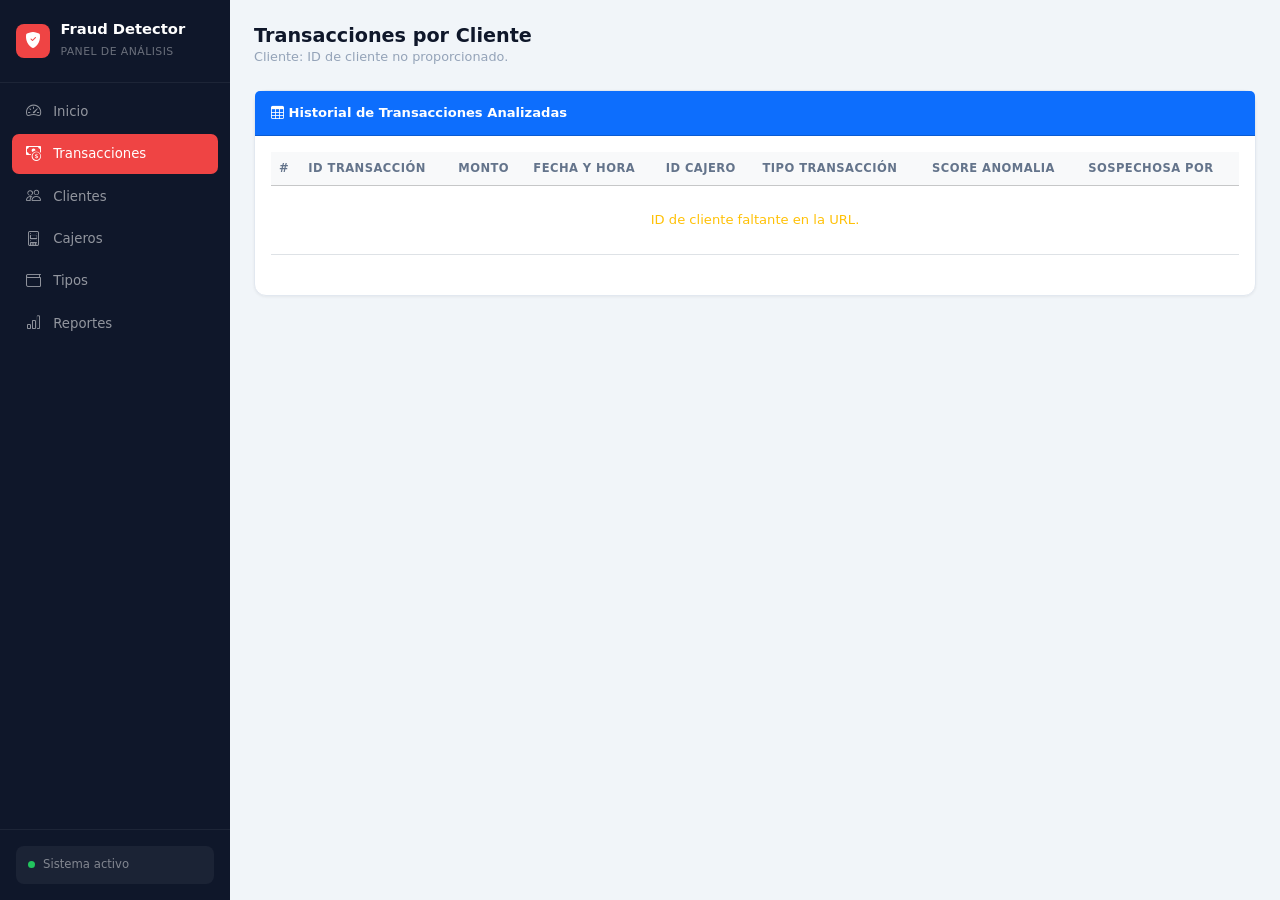
<file: frontend/transacciones_cliente.html>
<!DOCTYPE html>
<html lang="es">
  <head>
    <meta charset="UTF-8" />
    <meta name="viewport" content="width=device-width, initial-scale=1" />
    <link rel="icon" type="image/svg+xml" href="favicon.svg"/>
    <title>Transacciones Detalle Cliente</title>
    <link href="https://cdn.jsdelivr.net/npm/bootstrap@5.3.3/dist/css/bootstrap.min.css" rel="stylesheet" />
    <link rel="stylesheet" href="https://cdn.jsdelivr.net/npm/bootstrap-icons/font/bootstrap-icons.css" />
    <style>
    :root { --sidebar-w: 230px; --red: #ef4444; --green: #22c55e; }
    body { background: #f1f5f9; font-family: 'Segoe UI', system-ui, sans-serif; }
    .sidebar {
        width: var(--sidebar-w); min-height: 100vh;
        background: #0f172a; position: fixed; top: 0; left: 0; z-index: 100;
        display: flex; flex-direction: column;
    }
    .sb-brand { padding: 1.25rem 1rem; border-bottom: 1px solid rgba(255,255,255,0.06); display: flex; align-items: center; gap: 0.65rem; }
    .sb-logo { width: 34px; height: 34px; background: var(--red); border-radius: 8px; display: flex; align-items: center; justify-content: center; flex-shrink: 0; }
    .sb-brand h5 { color: #fff; font-size: 0.92rem; font-weight: 700; margin: 0; }
    .sb-brand small { color: rgba(255,255,255,0.38); font-size: 0.68rem; letter-spacing: 0.04em; text-transform: uppercase; }
    .sidebar .nav-link { color: rgba(255,255,255,0.55); padding: 0.55rem 0.9rem; border-radius: 7px; margin: 1px 0.5rem; font-size: 0.83rem; display: flex; align-items: center; gap: 0.55rem; transition: all 0.13s; }
    .sidebar .nav-link:hover { background: rgba(255,255,255,0.07); color: #fff; }
    .sidebar .nav-link.active { background: var(--red); color: #fff; }
    .sidebar .nav-link i { font-size: 0.95rem; width: 18px; }
    .sb-footer { margin-top: auto; padding: 1rem; border-top: 1px solid rgba(255,255,255,0.06); }
    .sb-status { background: rgba(255,255,255,0.05); border-radius: 8px; padding: 0.65rem 0.75rem; }
    .sb-status .dot { width: 7px; height: 7px; background: var(--green); border-radius: 50%; }
    .main { margin-left: var(--sidebar-w); padding: 1.5rem; min-height: 100vh; }
    .page-title { font-size: 1.2rem; font-weight: 700; color: #0f172a; margin: 0; }
    .page-sub { font-size: 0.8rem; color: #94a3b8; margin: 0; }
    .card { border-radius: 12px !important; border-color: #e2e8f0 !important; box-shadow: 0 1px 3px rgba(0,0,0,0.06) !important; }
    .card-header { font-size: 0.82rem; font-weight: 600; padding: 0.75rem 1rem; }
    .table thead th { font-size: 0.72rem; text-transform: uppercase; letter-spacing: 0.04em; color: #64748b; font-weight: 600; }
    .table td { font-size: 0.82rem; color: #334155; vertical-align: middle; }
    @media (max-width: 768px) { .sidebar { display: none; } .main { margin-left: 0; } }
    </style>
    <script src="./api-config.js"></script>
</head>

  <body>
<nav class="sidebar">
    <div class="sb-brand">
        <div class="sb-logo"><i class="bi bi-shield-fill-check text-white" style="font-size:1rem;"></i></div>
        <div>
            <h5>Fraud Detector</h5>
            <small>Panel de análisis</small>
        </div>
    </div>
    <ul class="nav flex-column mt-2 px-1">
        <li><a class="nav-link" href="index.html"><i class="bi bi-speedometer2"></i> Inicio</a></li>
        <li><a class="nav-link active" href="transacciones.html"><i class="bi bi-cash-coin"></i> Transacciones</a></li>
        <li><a class="nav-link" href="clientes.html"><i class="bi bi-people"></i> Clientes</a></li>
        <li><a class="nav-link" href="cajeros.html"><i class="bi bi-device-ssd"></i> Cajeros</a></li>
        <li><a class="nav-link" href="tipos_transacciones.html"><i class="bi bi-wallet"></i> Tipos</a></li>
        <li><a class="nav-link" href="reportes.html"><i class="bi bi-bar-chart"></i> Reportes</a></li>
    </ul>
    <div class="sb-footer">
        <div class="sb-status">
            <div class="d-flex align-items-center gap-2">
                <div class="dot"></div>
                <span style="color:rgba(255,255,255,0.45);font-size:0.73rem;">Sistema activo</span>
            </div>
        </div>
    </div>
</nav>
<main class="main">
          <div class="d-flex justify-content-between align-items-start mb-4">
    <div>
        <h4 class="page-title">Transacciones por Cliente</h4>
        <p class="page-sub">Cliente: <span id="client-info">cargando…</span></p>
    </div>
</div>
          
          <div class="card shadow-sm mt-4">
            <div class="card-header bg-primary text-white">
              <i class="bi bi-table"></i> Historial de Transacciones Analizadas
            </div>
            <div class="card-body">
              <div class="table-responsive">
                <table class="table table-hover align-middle">
                  <thead class="table-light">
                    <tr>
                      <th>#</th>
                      <th>ID Transacción</th>
                      <th>Monto</th>
                      <th>Fecha y Hora</th>
                      <th>ID Cajero</th>
                      <th>Tipo Transacción</th>
                      <th>Score Anomalia</th>
                      <th>Sospechosa Por</th>
                    </tr>
                  </thead>
                  <tbody id="transacciones-tbody">
                    <tr><td colspan="8" class="text-center text-secondary py-4">Cargando transacciones...</td></tr>
                  </tbody>
                </table>
              </div>
              <div id="data-info" class="text-center text-muted small mt-2"></div>
            </div>
          </div>
        </main>

    <script src="https://cdn.jsdelivr.net/npm/bootstrap@5.3.3/dist/js/bootstrap.bundle.min.js"></script>
    <script src="sidebar.js"></script>

    <script>
      const API_BASE_URL = window.API_BASE + "/anomalias";
      const API_TRANSACCIONES_CLIENTE = "/transacciones_por_cliente";
      
      let allClientTransactions = [];

      // Endpoint para cargar la lista de tipos de transacciones (usando la ruta /tipos_transacciones del backend)
      const apiTipos = window.API_BASE + "/tipos_transacciones/"; // Asegurarse de usar la barra al final si es necesario
      let tiposMap = {}; // Mapa para tipos de transacciones {id: nombre}

      /**
       * Carga los tipos de transacciones desde la API y crea un mapa ID -> Nombre.
       */
      async function fetchTiposTransacciones() {
        try {
          // Si la API solo devuelve un conteo o un subconjunto, podrías necesitar ajustar la llamada
          const res = await fetch(apiTipos); 
          if (!res.ok) {
            console.warn("No se pudieron cargar los tipos de transacciones.");
            return;
          }
          const tipos = await res.json();
          tipos.forEach((t) => {
            // Asumiendo que cada tipo tiene { "id": int, "nombre": string }
            tiposMap[t.id] = t.nombre; 
          });
          console.log(
            `✅ Cargados ${Object.keys(tiposMap).length} tipos de transacciones`
          );
        } catch (error) {
          console.error("Error cargando tipos de transacciones:", error);
        }
      }

      // Función para obtener el ID del cliente de la URL
      function getClientIdFromUrl() {
        const urlParams = new URLSearchParams(window.location.search);
        const id = urlParams.get('id_cliente');
        const nombre = urlParams.get('nombre') || 'Desconocido';
        const apellido = urlParams.get('apellido') || '';
        return { id, nombre, apellido };
      }

      // Función principal para cargar las transacciones
      async function loadClientTransactions(clientId) {
        document.getElementById('transacciones-tbody').innerHTML = `<tr><td colspan="8" class="text-center text-info py-4"><div class="spinner-border spinner-border-sm text-info me-2" role="status"></div> Analizando las transacciones del cliente...</td></tr>`;

        try {
          const url = `${API_BASE_URL}${API_TRANSACCIONES_CLIENTE}/${clientId}`;
          const response = await fetch(url);

          if (!response.ok) {
            if (response.status === 404) {
                 throw new Error(`No se encontraron transacciones para este cliente (${clientId}).`);
            }
            throw new Error(`Error al cargar datos: ${response.status} ${response.statusText}`);
          }

          allClientTransactions = await response.json();
          // Aseguramos que el mapa de tipos esté cargado antes de renderizar
          renderTransaccionesTable(allClientTransactions); 
          document.getElementById('data-info').textContent = `Mostrando ${allClientTransactions.length} transacciones.`;

        } catch (error) {
          console.error("Error cargando transacciones del cliente:", error);
          document.getElementById('transacciones-tbody').innerHTML = `<tr><td colspan="8" class="text-center text-danger py-4">Error: ${error.message}</td></tr>`;
          document.getElementById('data-info').textContent = `No hay datos disponibles.`;
        }
      }

      // Renderizar tabla de transacciones
      function renderTransaccionesTable(transactions) {
        const tbody = document.getElementById("transacciones-tbody");
        tbody.innerHTML = "";
        
        if (transactions.length === 0) {
            tbody.innerHTML = `<tr><td colspan="8" class="text-center text-secondary py-4">No se encontraron transacciones.</td></tr>`;
            return;
        }

        // 💡 Mapeo de IDs a Nombres en el Frontend
        const mappedTransactions = transactions.map((t) => {
             // Usamos el ID para buscar el NOMBRE en el mapa. Si no se encuentra, usamos el ID original.
            const tipo_nombre = tiposMap[t.id_tipo_transaccion] || t.id_tipo_transaccion;
            return {
                ...t,
                tipo_nombre: tipo_nombre,
            };
        });

        mappedTransactions.forEach((t, index) => {
          // Corrección para evitar el error 'toFixed is not a function'
          const monto_float = parseFloat(t.monto); 
          const scorePercentage = (t.score_anomalia * 100).toFixed(2);
          const isSuspicious = t.sospechosa_por.length > 0;
          
          let rowClass = isSuspicious ? 'table-danger' : '';
          let scoreClass = isSuspicious ? 'text-danger fw-bold' : 'text-success';

          const row = `
            <tr class="${rowClass}">
                <td>${index + 1}</td>
                <td class="small">${escapeHtml(t.id)}</td>
                <td class="fw-bold">$${monto_float.toFixed(2)}</td>
                <td>${formatDateTime(t.fecha_hora)}</td>
                <td>${escapeHtml(t.id_cajero)}</td>
                <td>${escapeHtml(t.tipo_nombre)}</td> <td class="${scoreClass}">${scorePercentage}%</td>
                <td>
                    ${isSuspicious ? `
                    <ul class="list-unstyled mb-0 small">
                        ${t.sospechosa_por.map(m => `<li><i class="bi bi-exclamation-triangle-fill text-danger"></i> ${escapeHtml(m)}</li>`).join("")}
                    </ul>
                    ` : '<span class="text-success">Comportamiento Normal</span>'}
                </td>
            </tr>
          `;
          tbody.insertAdjacentHTML("beforeend", row);
        });
      }

      // Funciones de utilidad (Mantenidas)
      function formatDateTime(dateTimeString) {
        const options = { year: "numeric", month: "short", day: "numeric", hour: "2-digit", minute: "2-digit" };
        const date = new Date(Date.parse(dateTimeString));
        return date.toLocaleDateString("es-ES", options);
      }

      function escapeHtml(text) {
        if (text === null || text === undefined) return "";
        const div = document.createElement("div");
        div.textContent = text;
        return div.innerHTML;
      }
      
      // Inicialización de la aplicación
      window.onload = async () => {
        const client = getClientIdFromUrl();
        const clientInfoEl = document.getElementById('client-info');
        
        // 1. Mostrar información del cliente inmediatamente
        if (client.id) {
            clientInfoEl.textContent = `${client.nombre} ${client.apellido} (${client.id})`;
        } else {
            clientInfoEl.textContent = 'ID de cliente no proporcionado.';
            document.getElementById('transacciones-tbody').innerHTML = `<tr><td colspan="8" class="text-center text-warning py-4">ID de cliente faltante en la URL.</td></tr>`;
            return;
        }

        // 2. Cargar el mapa de tipos de transacciones de forma asíncrona
        await fetchTiposTransacciones();

        // 3. Cargar las transacciones del cliente (que ahora usarán el mapa)
        await loadClientTransactions(client.id);
      };
    </script>
  </body>
</html>
</file>
